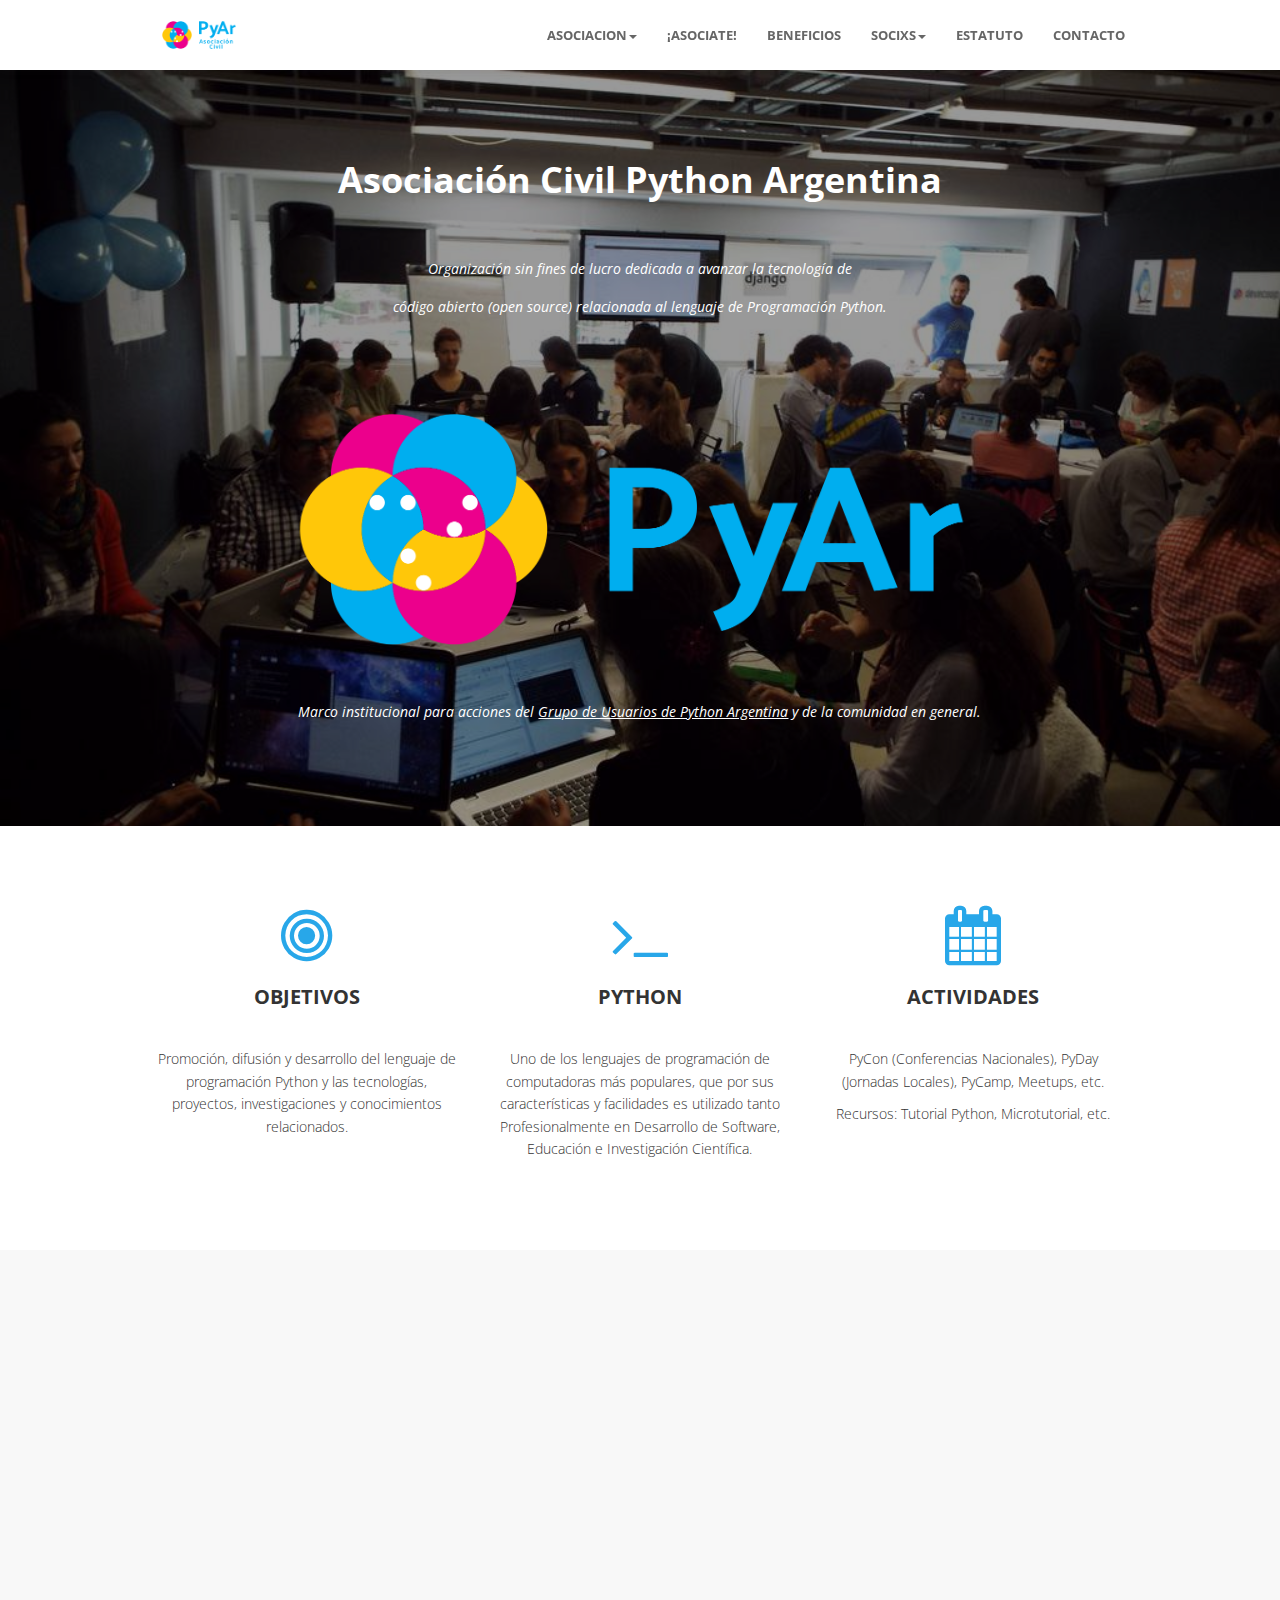
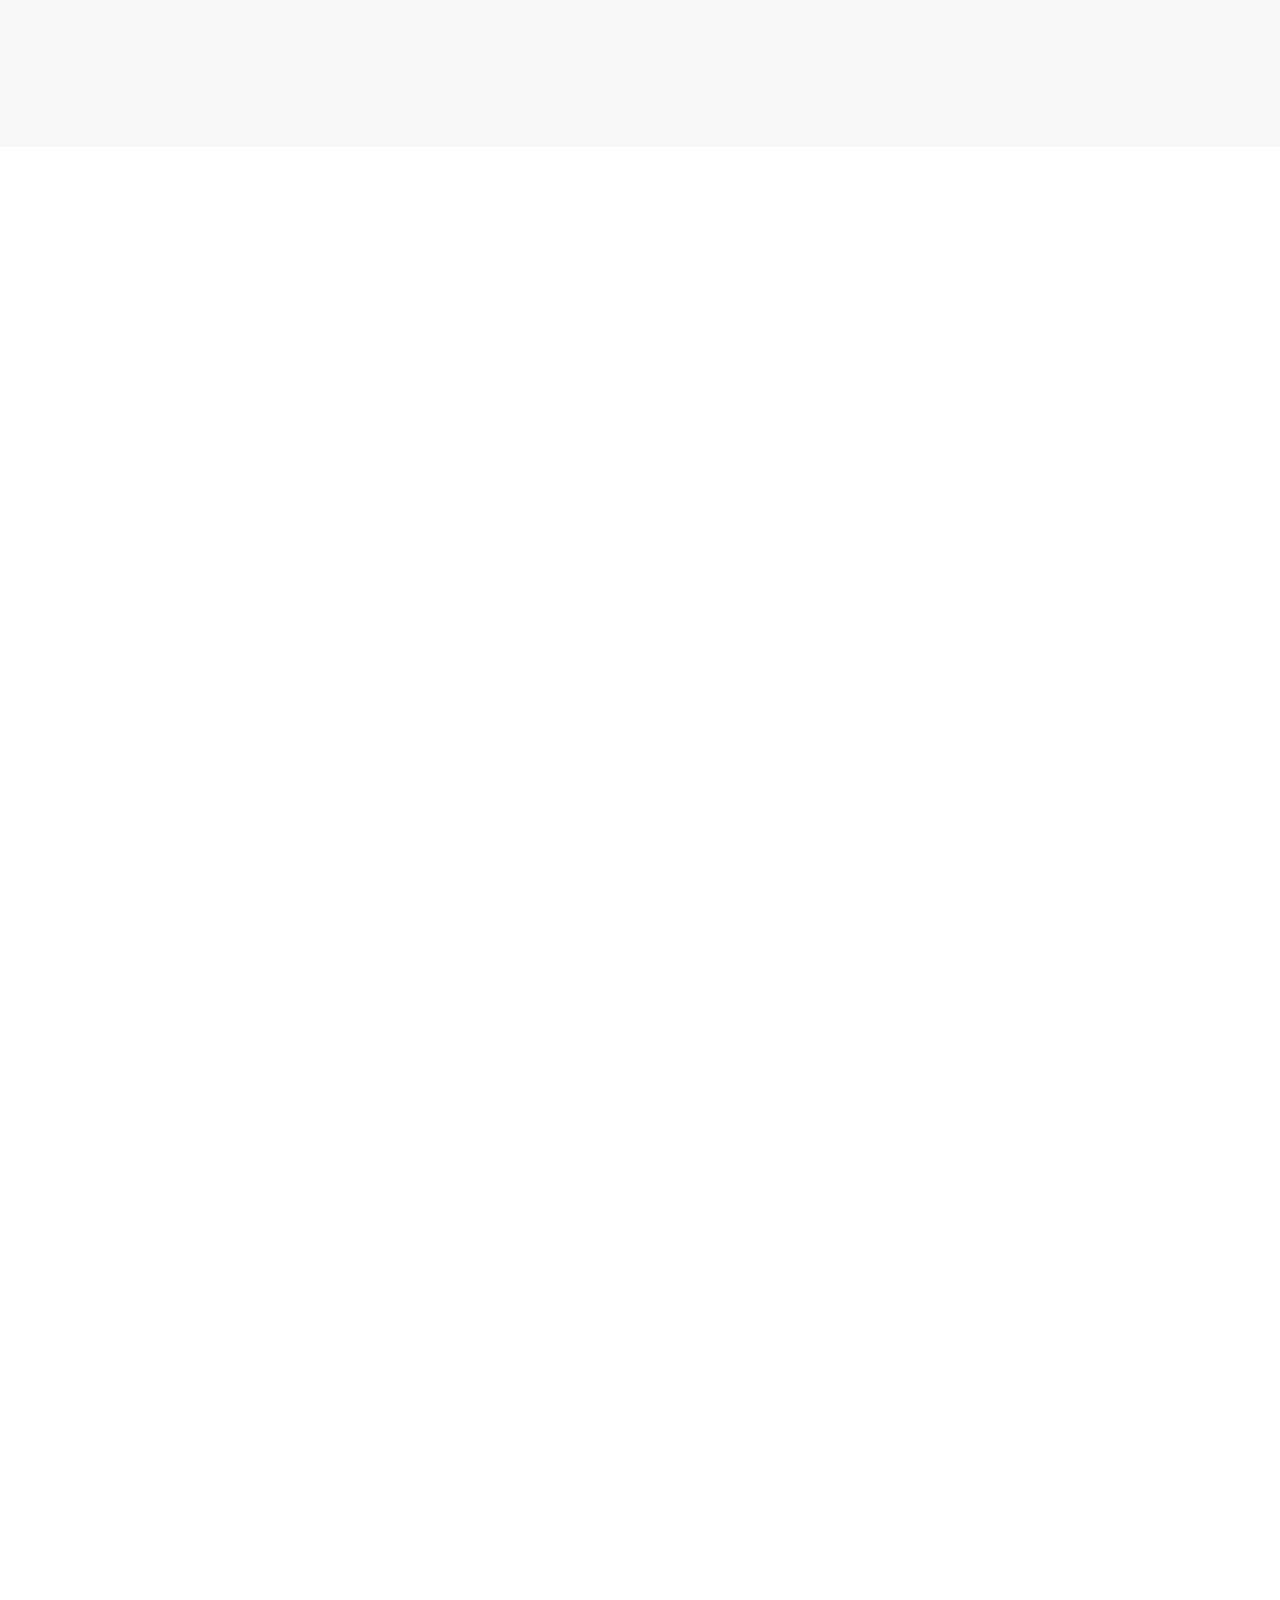
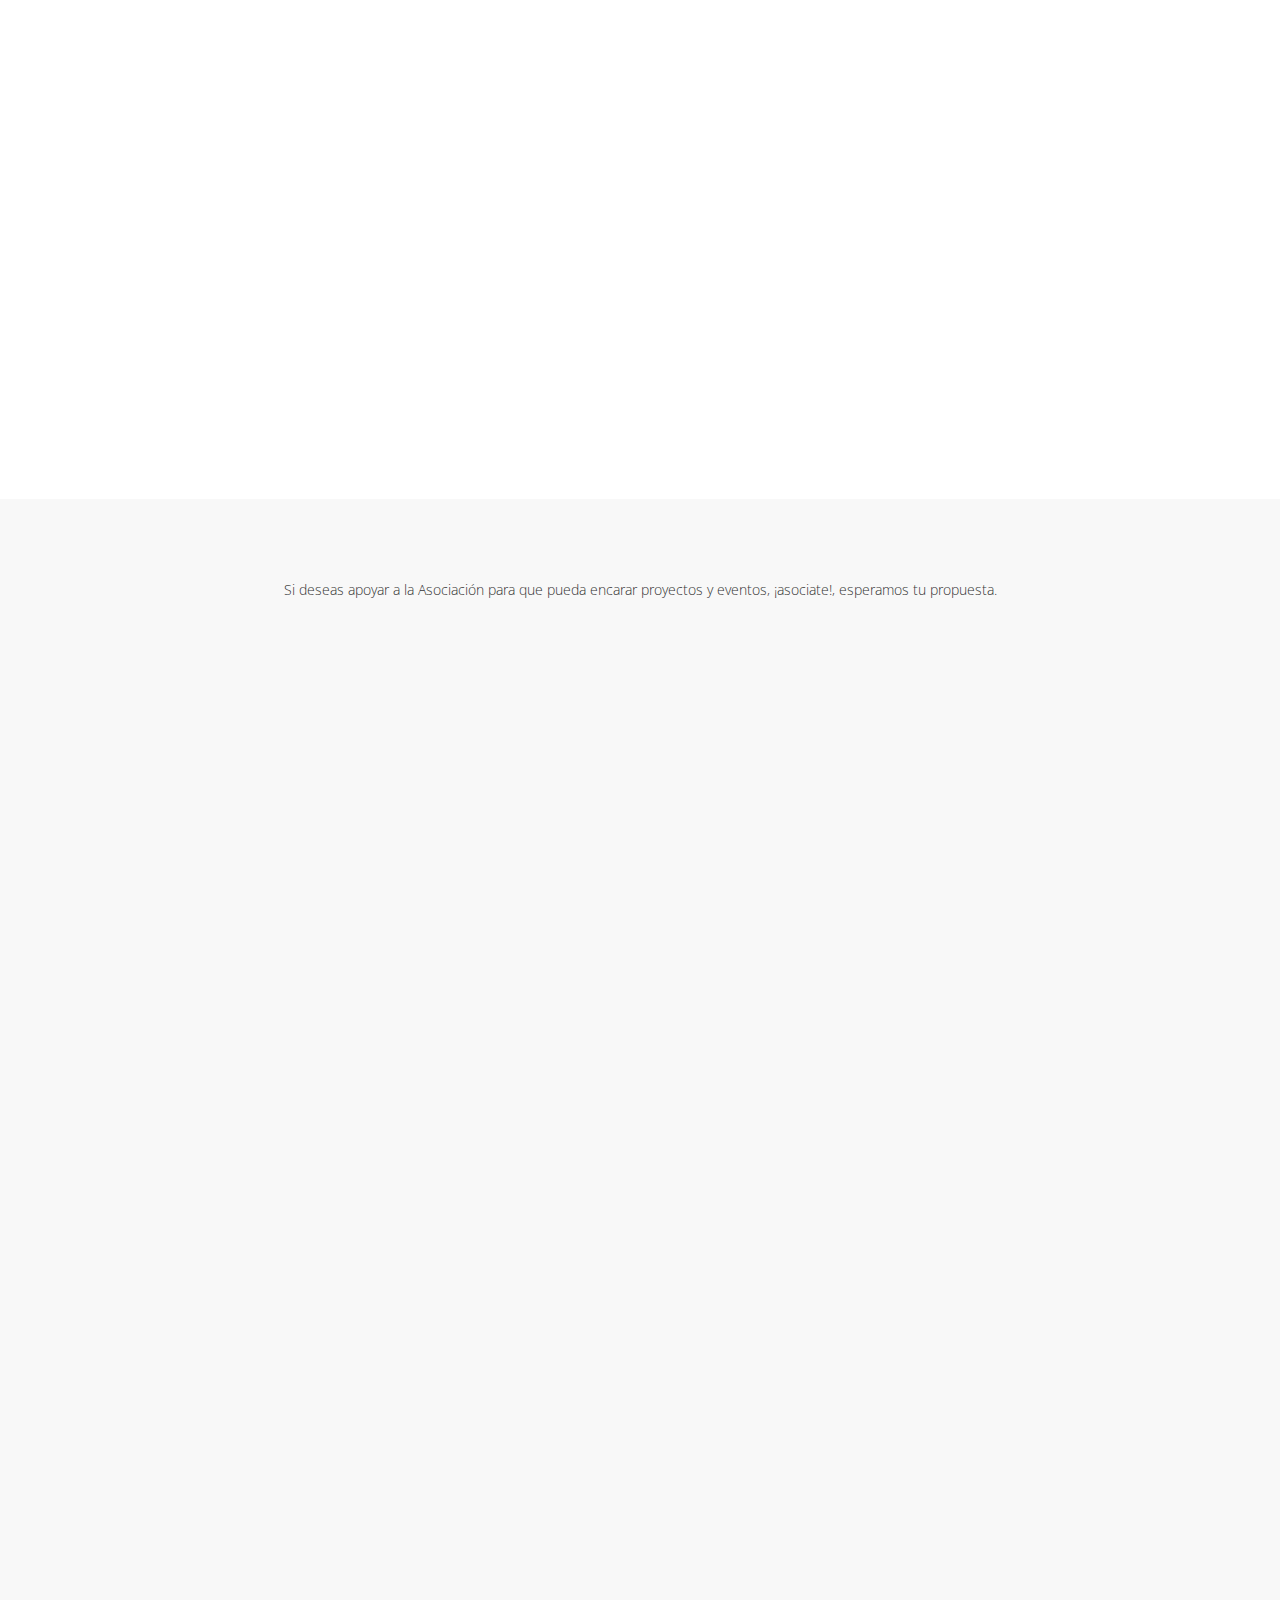
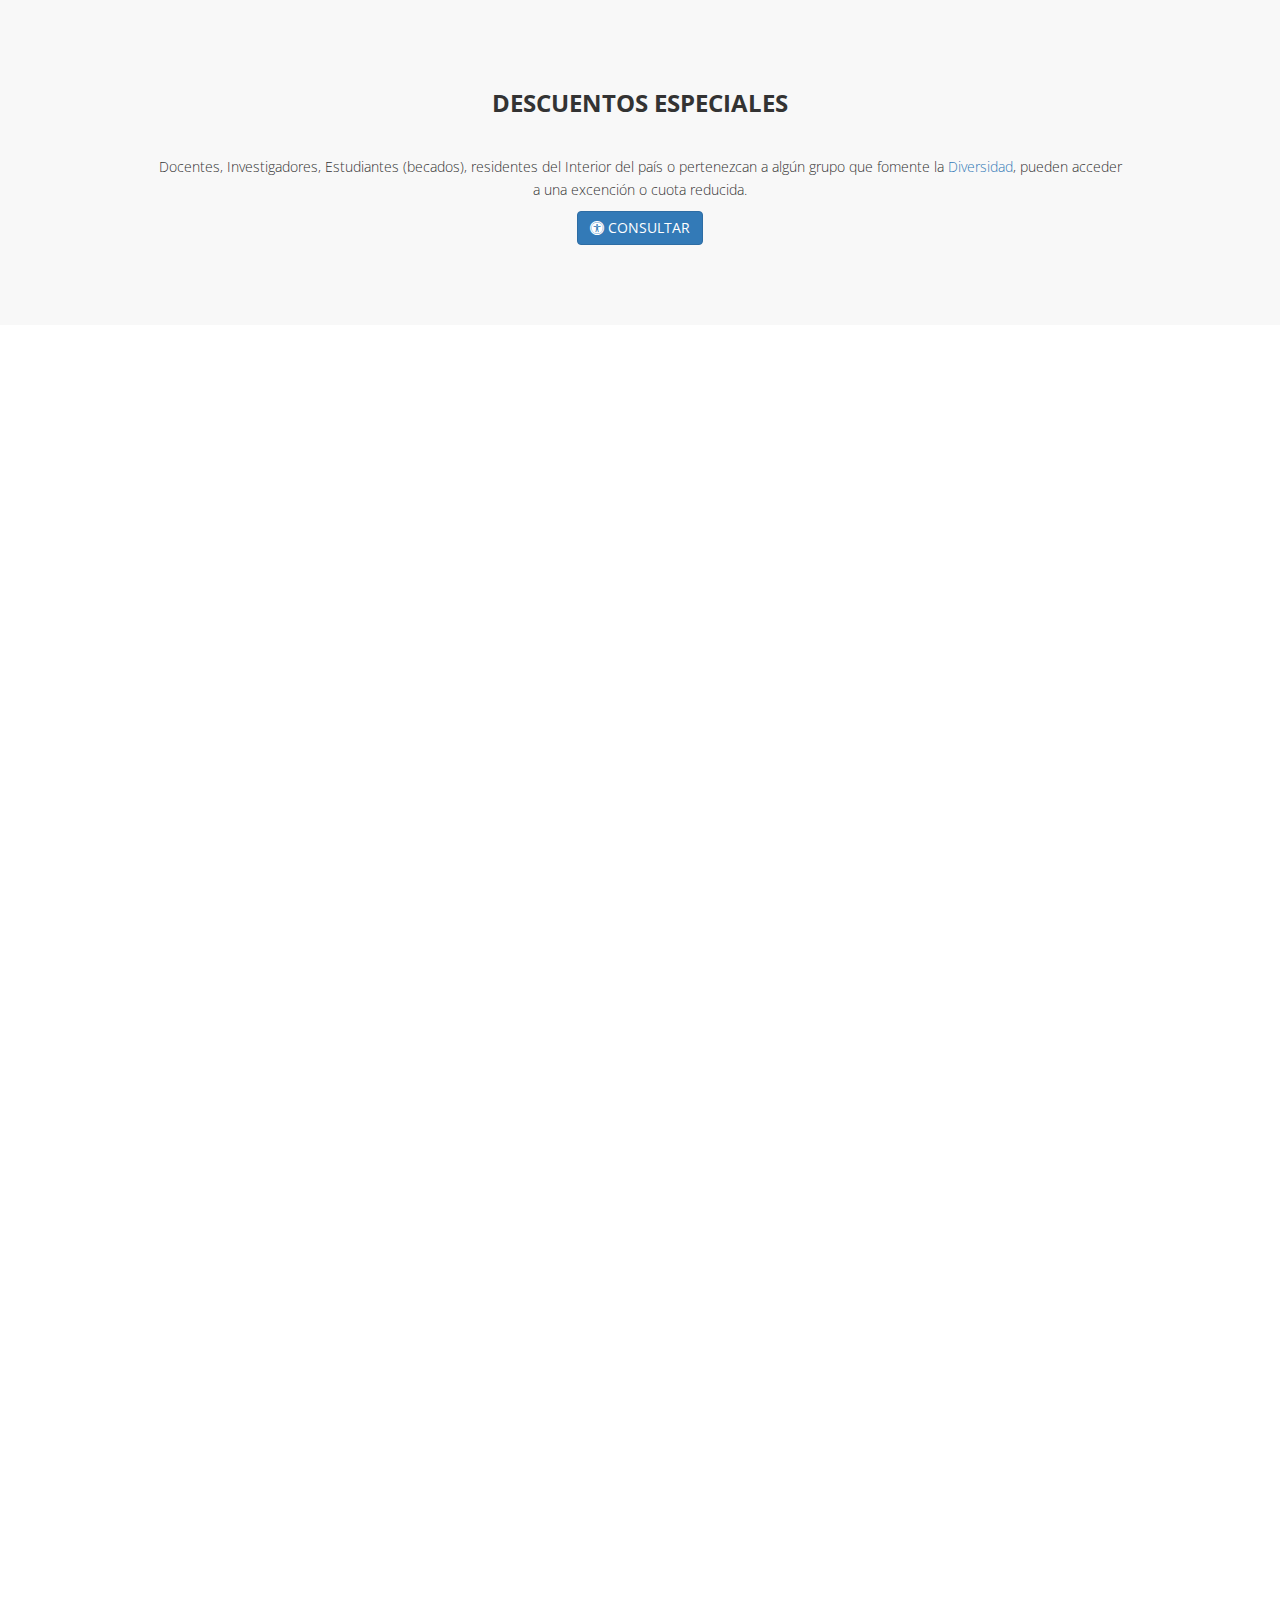
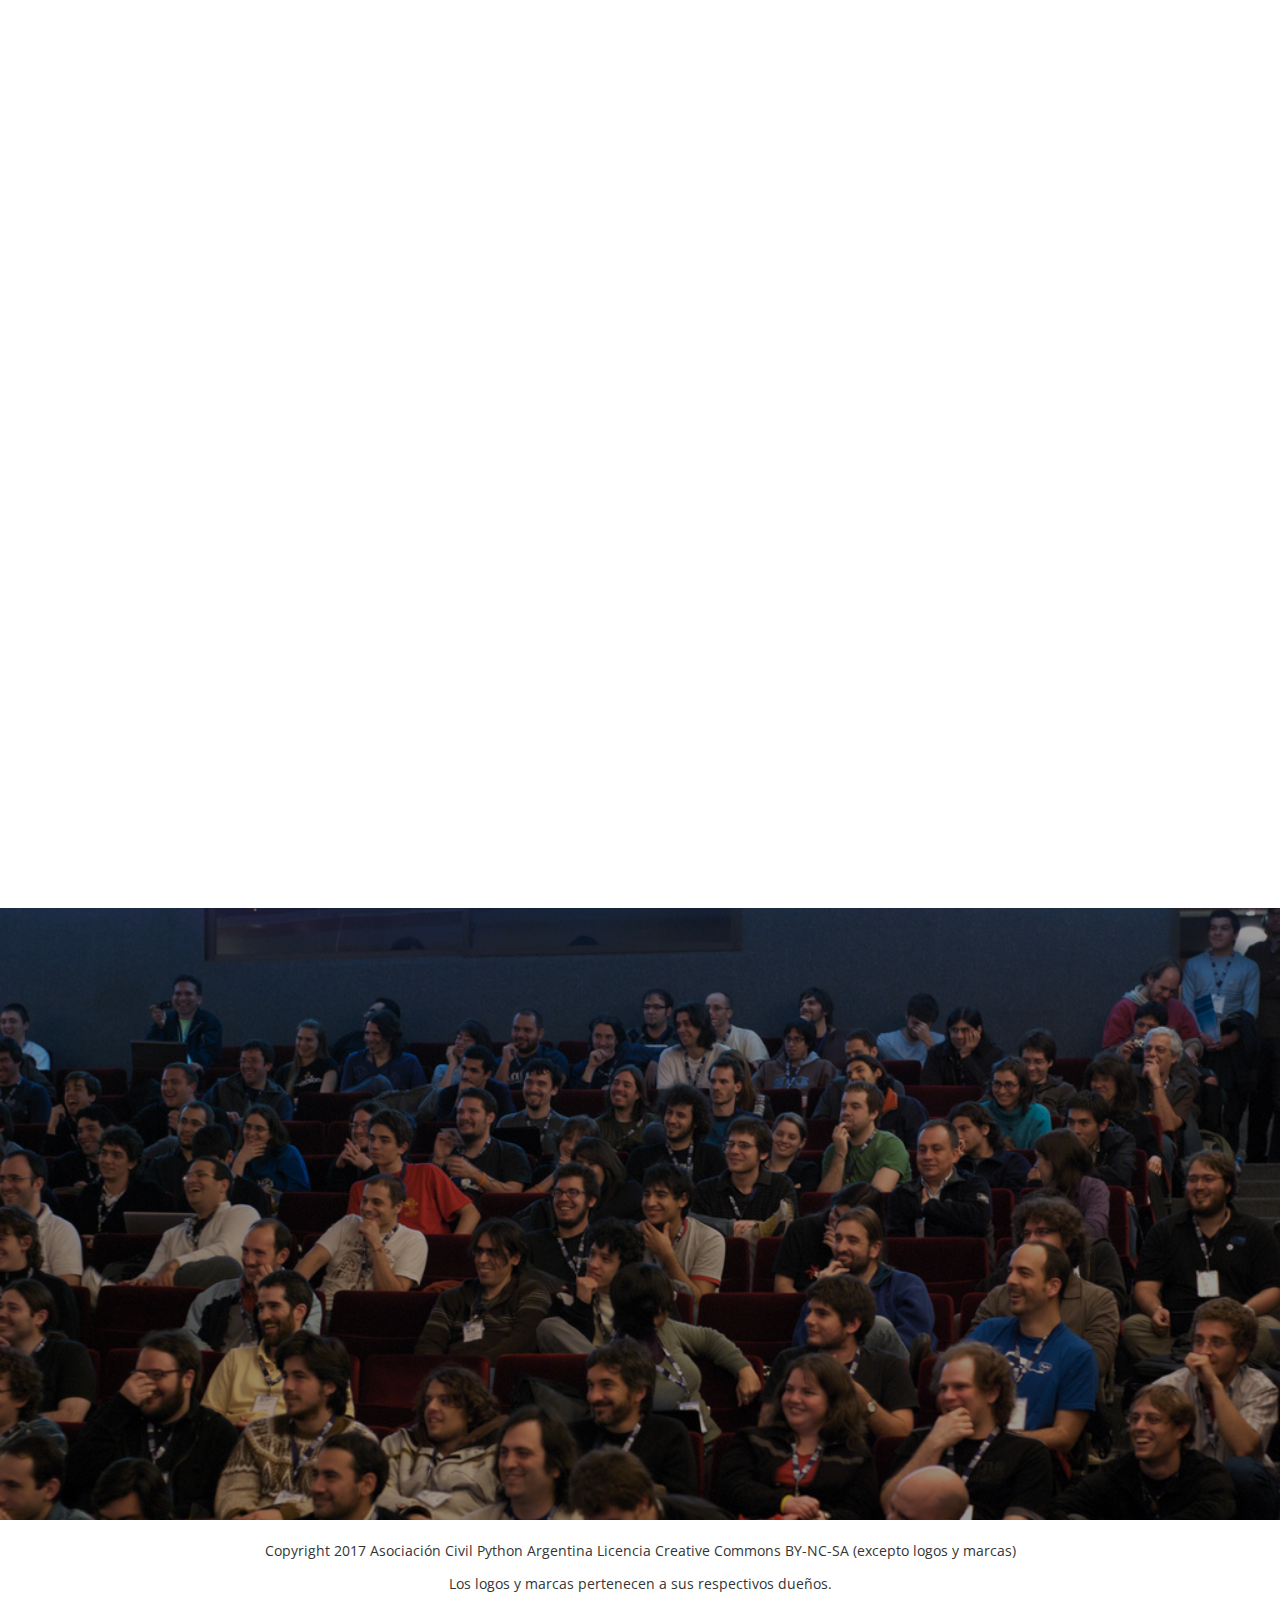
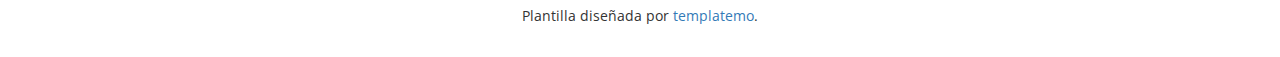
<file: docs/index.html>
<!DOCTYPE html>
<html lang="en">
	<head>
		<!--
		Boxer Template
		http://www.templatemo.com/tm-446-boxer
		-->
		<meta charset="utf-8">
		<title>Python Argentina - Asociación Civil</title>
		<meta http-equiv="X-UA-Compatible" content="IE=Edge">
		<meta name="viewport" content="width=device-width, initial-scale=1">
		<meta name="keywords" content="">
		<meta name="description" content="">

		<link rel="icon" type="image/x-icon" href="images/favicon.ico">

		<!-- animate css -->
		<link rel="stylesheet" href="css/animate.min.css">
		<!-- bootstrap css -->
		<link rel="stylesheet" href="css/bootstrap.min.css">
		<!-- font-awesome -->
		<link rel="stylesheet" href="https://cdnjs.cloudflare.com/ajax/libs/font-awesome/4.7.0/css/font-awesome.min.css">
		<!-- google font -->
		<link href='http://fonts.googleapis.com/css?family=Open+Sans:400,300,400italic,700,800' rel='stylesheet' type='text/css'>

		<!-- custom css -->
		<link rel="stylesheet" href="css/templatemo-style.css">

	</head>
	<body>
		<!-- start preloader -->
		<!-- <div class="preloader">
			<div class="sk-spinner sk-spinner-rotating-plane"></div>
		 </div> -->
		<!-- end preloader -->
		<!-- start navigation -->
		<nav class="navbar navbar-default navbar-fixed-top templatemo-nav" role="navigation">
			<div class="container">
				<div class="navbar-header">
					<button class="navbar-toggle" data-toggle="collapse" data-target=".navbar-collapse">
						<span class="icon icon-bar"></span>
						<span class="icon icon-bar"></span>
						<span class="icon icon-bar"></span>
					</button>
					<img src="images/acpyar.png" href="#" class="navbar-brand" alt="Asociación Civil Python Argentina"/>
				</div>
				<div class="collapse navbar-collapse">
					<ul class="nav navbar-nav navbar-right text-uppercase">
						<!-- <li><a href="#feature">Misión</a></li> -->
						<li class="dropdown">
							<a class="dropdown" data-toggle="dropdown" aria-haspopup="true" aria-expanded="false" id="asociacion" href="#">Asociacion<span class="caret"></span></a>
							<ul class="dropdown-menu" aria-labelledby="dropdown_socios">
								<li><a href="#feature">Misión</a></li>
								<li><a href="#feature1">Visión</a></li>
								<li><a href="#diversidad">Diversidad</a></li>
								<li><a href="#coc">Código de Conducta</a></li>
							</ul>
						</li>
						<li><a href="#asociate">¡Asociate!</a></li>
						<li><a href="#beneficios">Beneficios</a></li>
						<li class="dropdown">
							<a class="dropdown" data-toggle="dropdown" aria-haspopup="true" aria-expanded="false" id="dropdown_socios" href="#">Socixs<span class="caret"></span></a>
							<ul class="dropdown-menu" aria-labelledby="dropdown_socios">
								<li><a href="#socbenef">Benefactores</a></li>
								<li><a href="#comision_directiva">Comisión Directiva</a></li>
							</ul>
						</li>
						<li><a href="#estatuto">Estatuto</a></li>
						<li><a href="#contacto">Contacto</a></li>
					</ul>
				</div>
			</div>
		</nav>
		<!-- end navigation -->
		<!-- start home -->
		<section id="home">
			<div class="overlay">
				<div class="container">
					<div class="row">
						<div class="col-md-1"></div>
						<div class="col-md-10 wow fadeIn" data-wow-delay="0.3s">
							<h1 class="text-upper">Asociación Civil Python Argentina</h1>
							<p class="tm-white">Organización sin fines de lucro dedicada a avanzar la tecnología de </p>
							<p>código abierto (open source) relacionada al lenguaje de Programación Python.</p>
							<img src="images/pyar.png" class="img-responsive" alt="home img">
							<p class="tm-white">Marco institucional para acciones del <a href="http://www.python.org.ar/" target="_blank">Grupo de Usuarios de Python Argentina</a> y de la comunidad en general.</p>
						</div>
						<div class="col-md-1"></div>
					</div>
				</div>
			</div>
		</section>
		<!-- end home -->
		<!-- start divider -->
		<section id="divider">
			<div class="container">
				<div class="row">
					<div class="col-md-4 wow fadeInUp templatemo-box" data-wow-delay="0.3s">
						<i class="fa fa-bullseye"></i>
						<h3 class="text-uppercase">Objetivos</h3>
						<p>Promoción, difusión y desarrollo del lenguaje de programación Python y las tecnologías, proyectos, investigaciones y conocimientos relacionados.</p>
					</div>
					<div class="col-md-4 wow fadeInUp templatemo-box" data-wow-delay="0.3s">
						<i class="fa fa-terminal"></i>
						<h3 class="text-uppercase">Python</h3>
						<p>Uno de los lenguajes de programación de computadoras más populares, que por sus características y facilidades es utilizado tanto Profesionalmente en Desarrollo de Software, Educación e Investigación Científica.</p>
					</div>
					<div class="col-md-4 wow fadeInUp templatemo-box" data-wow-delay="0.3s">
						<i class="fa fa-calendar"></i>
						<h3 class="text-uppercase">Actividades</h3>
						<p>PyCon (Conferencias Nacionales), PyDay (Jornadas Locales), PyCamp, Meetups, etc.</p>
						<p>Recursos: Tutorial Python, Microtutorial, etc.</p>
					</div>
				</div>
			</div>
		</section>
		<!-- end divider -->

		<!-- start feature -->
		<section id="feature">
			<div class="container">
				<div class="row">
					<div class="col-md-6 wow fadeInLeft" data-wow-delay="0.6s">
						<h2 class="text-uppercase">Misión</h2>
						<p>La misión de la Asociación Civil Python Argentina es promover, proteger y desarrollar el lenguaje de programación Python, apoyando y facilitando el crecimiento de una comunidad diversa nacional de programadores.</p>
						<ul class="fa-ul">
							<li><i class="fa-li fa fa-money"></i>Financiamiento de actividades y proyectos comunitarios</li>
							<li><i class="fa-li fa fa-graduation-cap"></i>Generación de contenidos y Recursos Educativos Abiertos</li>
							<li><i class="fa-li fa fa-flask"></i>Divulgación sobre Computación Científica e Investigación</li>
						</ul>
					</div>
					<div class="col-md-6 wow fadeInRight" data-wow-delay="0.6s">
						<img src="images/pyconar16-grupal.jpeg" class="img-responsive" alt="feature img">
						<img src="images/pycon2013-grupal.jpg" class="img-responsive" alt="feature img">
					</div>
				</div>
			</div>
		</section>
		<!-- end feature -->

		<!-- start feature1 -->
		<section id="feature1">
			<div class="container" id="vision">
				<div class="row">
					<div class="col-md-6 wow fadeInUp" data-wow-delay="0.6s">
						<img src="images/2.jpg" class="img-responsive" alt="feature img">
					</div>
					<div class="col-md-6 wow fadeInUp" data-wow-delay="0.6s">
						<h2 class="text-uppercase">Visión</h2>
						<p>Crecimiento, Federalismo y Descentralización</p>
						<ul class="fa-ul">
							<li><i class="fa-li fa fa-users"></i>Más integración, inclusión, diversidad, ideas, proyectos.</li>
							<li><i class="fa-li fa fa-bank"></i>Framework institucional p/ iniciativas de la comunidad.</li>
							<li><i class="fa-li fa fa-gears"></i>Comisiones de trabajo ad-hoc (¡con fondos!).</li>
							<li><i class="fa-li fa fa-handshake-o"></i>Contacto formal con empresas y gobierno.</li>
							<li><i class="fa-li fa fa-child"></i>¡Animáte a participar!</li>
						</ul>
					</div>
				</div>
			</div>
		</section>
		<!-- end feature1 -->

		<section id="diversidad">
			<div class="container">
				<div class="row">
					<div class="col-md-12 wow bounceIn">
						<h2 class="text-uppercase">Diversidad</h2>
						<p>
							Nuestra meta es crear un entorno inclusivo y respetuoso que aliente la participación de personas de todas las razas, etnias, géneros, edades, habilidades, experiencia técnica, nacionalidades, religiones y orientación sexual. La Asociación Civil Python Argentina apoya y aprueba totalmente la declaración sobre diversidad de la PSF:
							<blockquote>
								"La Python Software Foundation y toda la comunidad de Python aceptan y alientan toda participación. Nuestra comunidad está basada en el respeto mutuo, la tolerancia, y el estímulo, y estamos trabajando para hacernos cumplir mutuamente con estos principios. Queremos que nuestra comunidad sea más diversa: quienquiera que seas, sea cual sea tu origen, te damos la bienvenida" - <a href="https://www.python.org/psf/diversity/">https://www.python.org/psf/diversity</a> 
							</blockquote>
						</p>
					</div>
				</div>
			</div>
		</section>

		<!-- start code of conduct -->
		<section id="coc">
			<div class="container">
				<div class="row">
					<div class="col-md-12 wow bounceIn">
						<h2 class="text-uppercase">Código de Conducta</h2>
						<p>
							Valoramos la participación de cada integrante de la comunidad Python y que todos sus miembros tengan una experiencia agradable y satisfactoria. En consecuencia, se espera que todos los socios muestren respeto y cortesía hacia otros asociados (y terceros en general), durante toda participación en actividades y eventos relacionados, así se trate instancias auspiciadas oficialmente por la Asociación Civil o no.
						</p>
						<p>
							Para no dejar lugar a dudas, lo que se espera es que todos los socios y personas relacionadas a la Asociación Civil Python Argentina cumplan el siguiente Código de Conducta. La Comisión Directiva fomentará el cumplimiento de este código durante toda actividad de la asociación.
						</p>
						<p>
							Las autoridades de la asociación estarán encantadas de ayudar para que todos los integrantes de la comunidad se sientan seguros y libres de acoso, por lo que si surgen problemas cubiertos por este código de conducta, por favor póngase en contacto con los miembros de la Comisión Directiva. Cualquier queja será confidencial, será tomada en serio, investigada y tratada adecuadamente.
						</p>
						<p>
							Si un socio se involucra en comportamiento que viola el código de conducta, la Comisión Directiva pueden tomar cualquier acción a su alcance que considere apropiada, incluyendo advertencia al infractor o la expulsión de la Asociación Civil.
						</p>
						<p>
							Todos los integrantes de la comunidad tienen derecho a ser tratados con cortesía, dignidad y respeto y estar libre de cualquier forma de discriminación, victimización, acoso o intimidación; como así también a disfrutar de un ambiente libre de comportamiento no deseado, lenguaje inapropiado e imágenes inadecuadas.
						</p>
						<p>
							Está terminantemente prohibido el acoso. Entendiendo por éste, la comunicación ofensiva relacionada con el género, la orientación sexual, la discapacidad, la apariencia física, el tamaño corporal, la raza, la religión, las imágenes sexuales en espacios públicos, intimidación deliberada, acecho, siguiendo, de acoso fotográfico o grabación, interrupción sostenida de conversaciones u otros eventos, inapropiado contacto físico y atención sexual no deseada.
						</p>
						<p>
							Sea amable con los demás: confiamos en que los asociados podrán tratar a los demás de una manera que refleja la opinión generalizada de que la diversidad y la amabilidad son los puntos fuertes de nuestra comunidad que se celebran y fomentan.
							Todo contenido debería ser el apropiado para una audiencia profesional incluyendo a personas de distintas áreas. Las temáticas y contenidos sexuales no son apropiadas para ninguna instancia.
							Se espera un comportamiento profesional, no insulte o desprecie a otros integrantes de la comunidad.
							Tenga cuidado con las palabras que elija. Recuerde que los chistes de exclusión sexistas, racistas, y otros pueden ser ofensivos para quienes le rodean.
						</p>
						<p>
							Desde la asociación reconocemos y valoramos las distintas variantes de lenguaje inclusivo, y las mismas son bienvenidas en la comunidad. 
							No imponemos oficialmente ninguna de ellas en nuestros espacios, pero no toleramos que se cuestione o intente impedir su uso.
							Si te molesta que otra persona esté utilizando lenguaje inclusivo, PyAr no es el lugar para intentar impedírselo, debatirlo, cuestionar su validez o correctitud, expresar tu oposición o molestia frente ello.
							Este tipo de respuestas negativas frente a su uso, son consideradas violaciones al código de conducta.
						</p>
						<h3>INFORMACIÓN DE CONTACTO</h3>
						<p>
                        Si eres objeto de acoso, notas que alguien más está siendo acosado, o tienes cualquier otro reclamo o inquietud, por favor contactate con <a href="mailto:conducta@ac.python.org.ar">la Comisión de Disciplina de la Asociación Civil</a>.
						</p>
						<h3>LICENCIA</h3>
						<p>
							Adaptado originalmente del Código de Conducta de la conferencia PyCon US 2012, http://us.pycon.org/2012/codeofconduct/  disponible bajo una licencia Creative Commons Attribution 3.0 Unported.
						</p>
						<h3>PROTOCOLO DE ACTUACIÓN</h3>
						<p>
                        Ante cualquier situación en un evento o medio de comunicación relacionado con Python Argentina, entrará en funcionamiento el <a href="Protocolo de actuación ante situaciones de discriminación, acoso y hostigamiento.pdf">Protocolo de actuación ante situaciones de discriminación, acoso y hostigamiento</a>, que describe operativamente y legalmente los pasos a seguir para manejar dicha situación.
						</p>
					</div>
				</div>
			</div>
		</section>
		<!-- end code of conduct -->

		<!-- start pricing -->
		<section id="asociate">
			<div class="container">
				<p>Si deseas apoyar a la Asociación para que pueda encarar proyectos y eventos, ¡asociate!, esperamos tu propuesta.</p>
				<div class="row">
					<div class="col-md-12 wow bounceIn">
						<h2 class="text-uppercase">Categorías de Asociados</h2>
					</div>
					<div class="col-md-4 wow fadeIn" data-wow-delay="0.6s">
						<div class="pricing text-uppercase">
							<div class="pricing-title">
								<h4>Socio Activo</h4>
								<p>$1,600</p>
								<small class="text-lowercase">mensual</small>
							</div>
							<ul>
								<li>Participación Completa (Voz y Voto)</li>
								<li>Aporte económico</li>
								<li>Elegible para cargos directivos</li>
							</ul>
							<a href="https://admin.ac.python.org.ar/solicitud-alta/persona/" target="_blank" class="btn btn-primary text-uppercase">Asociate</a>
						</div>
					</div>
					<div class="col-md-4 wow fadeIn" data-wow-delay="0.6s">
						<div class="pricing text-uppercase">
							<div class="pricing-title">
								<h4>Socio Adherente</h4>
								<p>$800</p>
								<small class="text-lowercase">mensual</small>
							</div>
							<ul>
								<li>Participación parcial (Voz)</li>
								<li>Aporte económico diferenciado</li>
								<li>Entusiastas y Profesionales</li>
							</ul>
							<a href="https://admin.ac.python.org.ar/solicitud-alta/persona/" target="_blank" class="btn btn-primary text-uppercase">Asociate</a>
						</div>
					</div>
					<div class="col-md-4 wow fadeIn" data-wow-delay="0.6s">
						<div class="pricing text-uppercase">
							<div class="pricing-title">
								<h4>Socio Benefactor</h4>
								<p>desde $90,000</p>
								<small class="text-lowercase">anual</small>
							</div>
							<ul>
								<li>Participación (Voz)</li>
								<li>Aporte económico significativo</li>
								<li>PyMES, Cooperativas y Gobierno</li>
							</ul>
							<br>
							<a href="https://admin.ac.python.org.ar/solicitud-alta/organizacion" target="_blank" class="btn btn-primary text-uppercase">Asociate</a>
						</div>
					</div>
					<div class="col-md-4 wow fadeIn" data-wow-delay="0.6s">
						<div class="pricing text-uppercase">
							<div class="pricing-title">
								<h4>Socio Colaborador</h4>
								<p>$0</p>
								<small class="text-lowercase">mensual</small>
							</div>
							<ul>
								<li></li>
								<li>Participación (Voz)</li>
								<li>Proyectos Software Libre / Voluntarios Eventos PyAr</li>
							</ul>
							<a href="https://admin.ac.python.org.ar/solicitud-alta/persona/" target="_blank" class="btn btn-primary text-uppercase">Asociate</a>
						</div>
					</div>
					<div class="col-md-4 wow fadeIn" data-wow-delay="0.6s">
						<div class="pricing text-uppercase">
							<div class="pricing-title">
								<h4>Socio Cadete</h4>
								<p>$0</p>
								<small class="text-lowercase">mensual</small>
							</div>
							<ul>
								<li></li>
								<li>Participación (Voz)</li>
								<li>Becados
								<li>Menores de 18 años</li>
							</ul>
							<br>
							<a href="https://admin.ac.python.org.ar/solicitud-alta/persona/" target="_blank" class="btn btn-primary text-uppercase">Asociate</a>
						</div>
					</div>
					<div class="col-md-4 wow fadeIn" data-wow-delay="0.6s">
						<div class="pricing text-uppercase">
							<div class="pricing-title">
								<h4>Socio Estudiante</h4>
								<p>$0</p>
								<small class="text-lowercase">mensual</small>
							</div>
							<ul>
								<li>Participación (Voz)</li>
								<li>Debe presentar certificado Alumne Regular</li>
							</ul>
							<br>
							<a href="https://admin.ac.python.org.ar/solicitud-alta/persona/" target="_blank" class="btn btn-primary text-uppercase">Asociate</a>
						</div>
					</div>
				</div>
				<h3 class="text-uppercase">Descuentos Especiales</h3>
				<p>Docentes, Investigadores, Estudiantes (becados), residentes del Interior del país o pertenezcan a algún grupo que fomente la <a>Diversidad</a>, pueden acceder a una excención o cuota reducida.</p>
				<a href="#contacto" class="btn btn-primary text-uppercase"><i class="fa fa fa-universal-access"></i> Consultar</a>
			</div>
		</section>
		<!-- end pricing -->

		<!-- start download -->
		<section id="beneficios">
			<div class="container">
				<div class="row">
					<div class="col-md-6 wow fadeInLeft" data-wow-delay="0.6s">
						<h2 class="text-uppercase">Beneficios</h2>
						<p>Los socios, ademas de participar y contribuir a sostener la Asociación sustentablemente, podrán gozar de los beneficios acordes a cada categoria, que otorga la entidad:</p>
						<ul class="fa-ul">
							<li><i class="fa-li fa fa-calendar"></i>Descuentos en Eventos (Conferencias, Jornadas, etc.).</li>
							<li><i class="fa-li fa fa-gift"></i>Artículos y Materiales Promocionales de auspiciantes.</li>
							<li><i class="fa-li fa fa-arrow-circle-o-right"></i>Acceso a actividades exclusivas propias de la entidad.</li>
							<li><i class="fa-li fa fa-book"></i>Recursos, Libros, Manuales y Apuntes de publicación propia.</li>
							<li><i class="fa-li fa fa-server"></i>Uso de la infraestructura e instalaciones habilitadas</li>
						</ul>
					</div>
					<div class="col-md-6 wow fadeInRight" data-wow-delay="0.6s">
						<img src="images/curso.jpg" class="img-responsive" alt="feature img">
					</div>
				</div>
			</div>
		</section>
		<!-- end download -->

		<section id="socbenef">
			<div class="container">
				<div class="col-md-12 wow bounceIn text-center">
					<h2>Socias Benefactoras</h2>
				</div>
				<div class="col-md-12 wow bounceIn text-center">
					<h3>
						<a href="https://admin.ac.python.org.ar/solicitud-alta/organizacion" target="_blank" class="btn btn-primary text-uppercase">No tenemos actualmente Empresas Socias Benefactoras -- ¡Asociá la tuya!</a>
                    </h3>
				</div>
                <!--
                    <div class="platinum" align="center">
					    <a href="https://www.onapsis.com/"><img src="images/socixs/onapsis.png" class="img-responsive" alt="Onapsis"></a>
                    </div>
                    <div class="platinum" align="center">
					    <a href="https://www.gruposancristobal.com.ar/"><img src="images/socixs/sancristobal.png" class="img-responsive" alt="Grupo San Cristobal"></a>
                    </div>
                -->
		</section>

		<!-- start divider -->
		<section id="comision_directiva">
			<div class="container">
				<div class="row">
					<div class="col-md-12 wow bounceIn">
						<h2 class="text-uppercase">Comisión Directiva</h2>
					</div>
				</div>
				<div class="cargos">
                    <div class="cargo wow fadeInUp" data-wow-delay="0.3s">
                      <img src="images/cd/fbatista.jpeg" alt="" class="img-circle img-responsive"/>
                      <h3 class="text-uppercase">Facundo Batista </h3>
                      <p>Presidente</p>
                    </div>
                    <div class="cargo wow fadeInUp" data-wow-delay="0.3s">
                      <img src="images/cd/smartin.jpeg" alt="" class="img-circle img-responsive"/>
                      <h3 class="text-uppercase">Eliana Sofia Martin </h3>
                      <p>Secretaria </p>
                    </div>
                    <div class="cargo wow fadeInUp" data-wow-delay="0.3s">
                      <img src="images/cd/lcolombo.jpeg" alt="" class="img-circle img-responsive"/>
                      <h3 class="text-uppercase">Leandro Colombo Viña </h3>
                      <p>Tesorero </p>
                    </div>
                    <div class="cargo wow fadeInUp" data-wow-delay="0.3s">
                      <img src="images/cd/mreingart.jpeg" alt="" class="img-circle img-responsive"/>
                      <h3 class="text-uppercase">Mariano Reingart </h3>
                      <p>Vicepresidente</p>
                    </div>
                    <div class="cargo wow fadeInUp" data-wow-delay="0.3s">
                      <img src="images/cd/lsilva.jpeg" alt="" class="img-circle img-responsive"/>
                      <h3 class="text-uppercase">Laureano Silva </h3>
                      <p>Prosecretario </p>
                    </div>
                    <div class="cargo wow fadeInUp" data-wow-delay="0.3s">
                      <img src="images/cd/mvarela.jpeg" alt="" class="img-circle img-responsive"/>
                      <h3 class="text-uppercase">Matías Varela </h3>
                      <p>Protesorero</p>
                    </div>
                    <div class="cargo wow fadeInUp" data-wow-delay="0.3s">
                      <img src="images/cd/mbarriento.jpeg" alt="" class="img-circle img-responsive"/>
                      <h3 class="text-uppercase">Matías Barriento </h3>
                      <p>Vocal Titular</p>
                    </div>
                    <div class="cargo wow fadeInUp" data-wow-delay="0.3s">
                      <img src="images/cd/mvignau.jpeg" alt="" class="img-circle img-responsive"/>
                      <h3 class="text-uppercase">María Andrea Vignau </h3>
                      <p>Vocal Titular</p>
                    </div>
                    <div class="cargo wow fadeInUp" data-wow-delay="0.3s">
                      <img src="images/cd/bgeninatti.jpeg" alt="" class="img-circle img-responsive"/>
                      <h3 class="text-uppercase">Bruno Geninatti </h3>
                      <p>Vocal Suplente</p>
                    </div>
                    <div class="cargo wow fadeInUp" data-wow-delay="0.3s">
                      <img src="images/cd/dmascialino.jpeg" alt="" class="img-circle img-responsive"/>
                      <h3 class="text-uppercase">Diego Mascialino </h3>
                      <p>Revisor de Cuentas Titular</p>
                    </div>
                    <div class="cargo wow fadeInUp" data-wow-delay="0.3s">
                      <img src="images/cd/zmarino.jpeg" alt="" class="img-circle img-responsive"/>
                      <h3 class="text-uppercase">Zoe Marino</h3>
                      <p>Revisora de Cuentas Suplente</p>
                    </div>
				</div>
			</div>
		</section>
		<!-- end divider -->

		<!-- start download -->
		<section id="estatuto">
			<div class="container">
				<div class="row">
					<div class="col-md-6 wow fadeInRight" data-wow-delay="0.6s">
						<img src="images/estatuto.jpg" class="img-responsive" alt="feature img">
					</div>
					<div class="col-md-6 wow fadeInLeft" data-wow-delay="0.6s">
						<h2 class="text-uppercase">Estatuto</h2>
						<p>La Asociación Civil Python Argentina es una entidad sin fines de lucro registrada ante la Inspección General de Justicia y AFIP.</p>
						<p>Registro IGJ Nro 579/17. CUIT 30-71563912-9</p>
						<a class="btn btn-primary text-uppercase" target="_blank" href="https://drive.google.com/open?id=0ByBMM-qX_hs1cHhUNWNpSmdvcnc"><i class="fa fa-download"></i>Acta fundacional y Estatuto</a>
					</div>
				</div>
			</div>
		</section>
		<!-- end download -->

		<!-- start contact -->
		<section id="contacto">
			<div class="overlay">
				<div class="container">
					<div class="row">
						<div class="col-md-6 wow fadeInUp" data-wow-delay="0.6s">
							<h2 class="text-uppercase">Contáctenos!</h2>
							<p>Para consultas generales, dirigirse a:</p>
							<address>
								<p><i class="fa fa-map-marker"></i>Chile 1155, p.1, u.f.2, CABA.</p>
								<!--
								<p><i class="fa fa-phone"></i>0-800 ???</p>
								<p><i class="fa fa-twitter"></i>@PythonArgentina ?</p>
								-->
								<p><i class="fa fa-envelope-o"></i>presidencia@ac.python.org.ar</p>
								<p><i class="fa fa-exclamation"></i>conducta@ac.python.org.ar</p>
							</address>
						</div>
						<div class="col-md-6 wow fadeInUp" data-wow-delay="0.6s">
							<div class="contact-form">
								<form action="https://formspree.io/presidencia@ac.python.org.ar" method="post">
									<div class="col-md-6">
										<input type="text" name="Nombre" class="form-control" placeholder="Nombre">
									</div>
									<div class="col-md-6">
										<input type="text" name="Apellido" class="form-control" placeholder="Apellido">
									</div>
									<div class="col-md-12">
										<input type="text" name="Contacto" class="form-control" placeholder="Email / Teléfono">
									</div>
									<div class="col-md-12">
										<input type="text" name="_subject" class="form-control" placeholder="Asunto">
									</div>
									<div class="col-md-12">
										<textarea name="Mensaje" class="form-control" placeholder="Mensaje" rows="4"></textarea>
									</div>
									<div class="col-md-8">
										<input type="submit" class="form-control text-uppercase" value="Enviar">
									</div>
								</form>
							</div>
						</div>
					</div>
				</div>
			</div>
		</section>
		<!-- end contact -->

		<!-- start footer -->
		<footer>
			<div class="container">
				<div class="row">
					<p>Copyright 2017 Asociación Civil Python Argentina Licencia Creative Commons BY-NC-SA (excepto logos y marcas)</p>
					<p>Los logos y marcas pertenecen a sus respectivos dueños.</p>
					<p>Plantilla diseñada por <a href=http://www.templatemo.com/live/templatemo_446_boxer">templatemo</a>.</p>
				</div>
			</div>
		</footer>
		<!-- end footer -->

		<script src="js/jquery.js"></script>
		<script src="js/bootstrap.min.js"></script>
		<script src="js/wow.min.js"></script>
		<script src="js/jquery.singlePageNav.min.js"></script>
		<script src="js/custom.js"></script>
	</body>
</html>
</file>
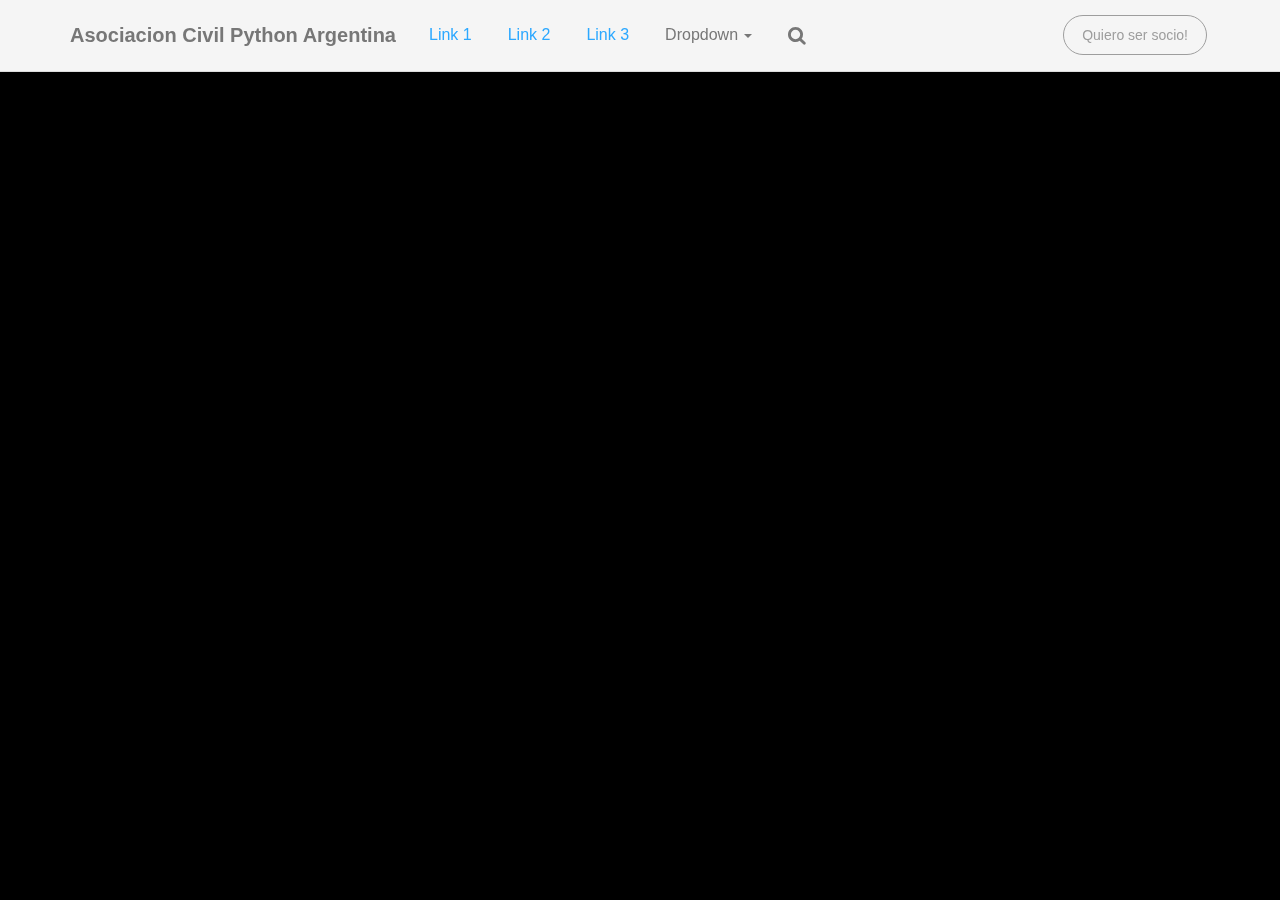
<file: landing-page/index.html>
<!doctype html>
<html lang="en">
<head>
	<meta charset="utf-8" />
	<link rel="apple-touch-icon" sizes="76x76" href="assets/img/apple-icon.png">
	<link rel="icon" type="image/png" href="assets/img/favicon.png">
		
	<meta http-equiv="X-UA-Compatible" content="IE=edge,chrome=1" />
	<title>Asociacion Civil Python Argentina</title>

	<meta content='width=device-width, initial-scale=1.0, maximum-scale=1.0, user-scalable=0' name='viewport' />
	<meta name="viewport" content="width=device-width" />
	
	<link href="bootstrap3/css/bootstrap.css" rel="stylesheet" />
	<link href="assets/css/gsdk.css" rel="stylesheet" />   
	<link href="assets/css/demo.css" rel="stylesheet" /> 

	<link rel="stylesheet" type="text/css" href="css/demo.css" />
	<link rel="stylesheet" type="text/css" href="css/style4.css" />
	<script type="text/javascript" src="js/modernizr.custom.86080.js"></script>
	
	<!--     Font Awesome     -->
	<link href="bootstrap3/css/font-awesome.css" rel="stylesheet">
	<link href='http://fonts.googleapis.com/css?family=Grand+Hotel' rel='stylesheet' type='text/css'>
  
</head>

<body>
        <ul class="cb-slideshow">
            <li><span>Image 01</span><div><h3></h3></div></li>
            <li><span>Image 02</span><div><h3></h3></div></li>
            <li><span>Image 03</span><div><h3></h3></div></li>
            <li><span>Image 04</span><div><h3></h3></div></li>
            <li><span>Image 05</span><div><h3></h3></div></li>
            <li><span>Image 06</span><div><h3></h3></div></li>
        </ul>

 <div id="navbar-full">
	<div id="navbar">
	<div class="navigation-example">
		 <nav class="navbar navbar-default" role="navigation-demo">
		  <div class="container">
			<!-- Brand and toggle get grouped for better mobile display -->
			<div class="navbar-header">
			  <a class="navbar-brand" href="#gsdk">Asociacion Civil Python Argentina</a>
			</div>
		
		<!-- Collect the nav links, forms, and other content for toggling -->
			<div class="collapse navbar-collapse" id="navigation-example-2">
			  <ul class="nav navbar-nav">
				<li class="active"><a href="#gsdk">Link 1</a></li>
				<li class="active"><a href="#gsdk">Link 2</a></li>
				<li class="active"><a href="#gsdk">Link 3</a></li>
				<li class="dropdown">
					  <a href="#gsdk" class="dropdown-toggle" data-toggle="dropdown">Dropdown <b class="caret"></b></a>
					  <ul class="dropdown-menu">
						<li><a href="#gsdk">Action</a></li>
						<li><a href="#gsdk">Another action</a></li>
						<li><a href="#gsdk">Something</a></li>
						<li><a href="#gsdk">Another action</a></li>
						<li><a href="#gsdk">Something</a></li>
						<li class="divider"></li>
						<li><a href="#gsdk">Separated link</a></li>
					  </ul>
				</li>
				<li>
					<a href="javascript:void(0);" data-toggle="search" class="hidden-xs"><i class="fa fa-search"></i></a>
				</li>
			  </ul>
			   <form class="navbar-form navbar-left navbar-search-form" role="search">                  
				 <div class="form-group">
					  <input type="text" value="" class="form-control" placeholder="Search...">
				 </div> 
			  </form>
			  <ul class="nav navbar-nav navbar-right">
					<!--
					<li><a href="#gsdk">Register</a></li>
					-->
					
					<li><button href="#gsdk" class="btn btn-round btn-default">Quiero ser socio!</button></li>
			   </ul>
			  
			</div><!-- /.navbar-collapse -->

		  </div><!-- /.container-fluid -->
		</nav>        
			<div class="img-src" style="background-image: url('assets/img/bg.jpg')"></div>
		</div>
	</div><!--  end navbar -->

	<div class="main">
		<div class="container">
			<!--
				<br>
				<button type="button" class="btn btn-info">This is a button</button>
			-->
		</div>    
	</div>
	

</body>

	<script src="jquery/jquery-1.10.2.js" type="text/javascript"></script>
	<script src="assets/js/jquery-ui-1.10.4.custom.min.js" type="text/javascript"></script>

	<script src="bootstrap3/js/bootstrap.js" type="text/javascript"></script>
	<script src="assets/js/gsdk-checkbox.js"></script>
	<script src="assets/js/gsdk-radio.js"></script>
	<script src="assets/js/gsdk-bootstrapswitch.js"></script>
	<script src="assets/js/get-shit-done.js"></script>
	
	<script src="assets/js/custom.js"></script>
</html>
</file>
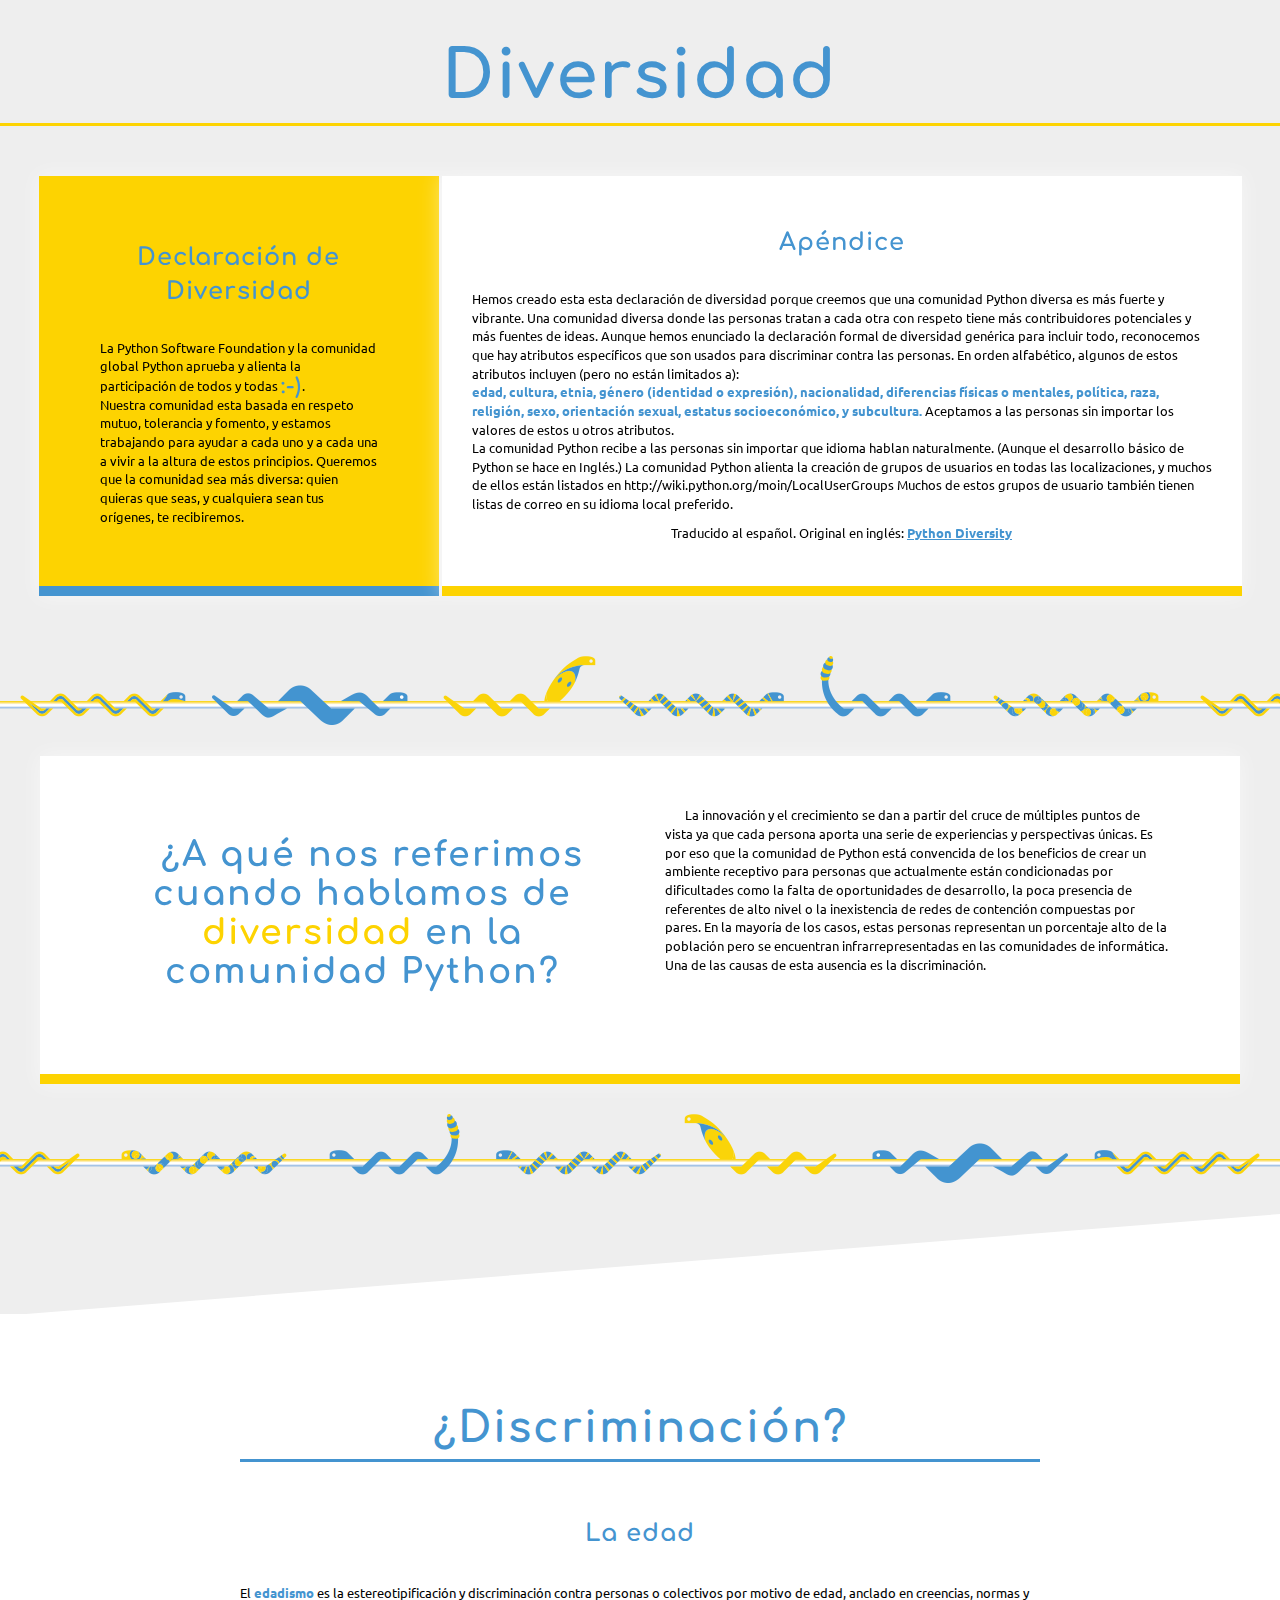
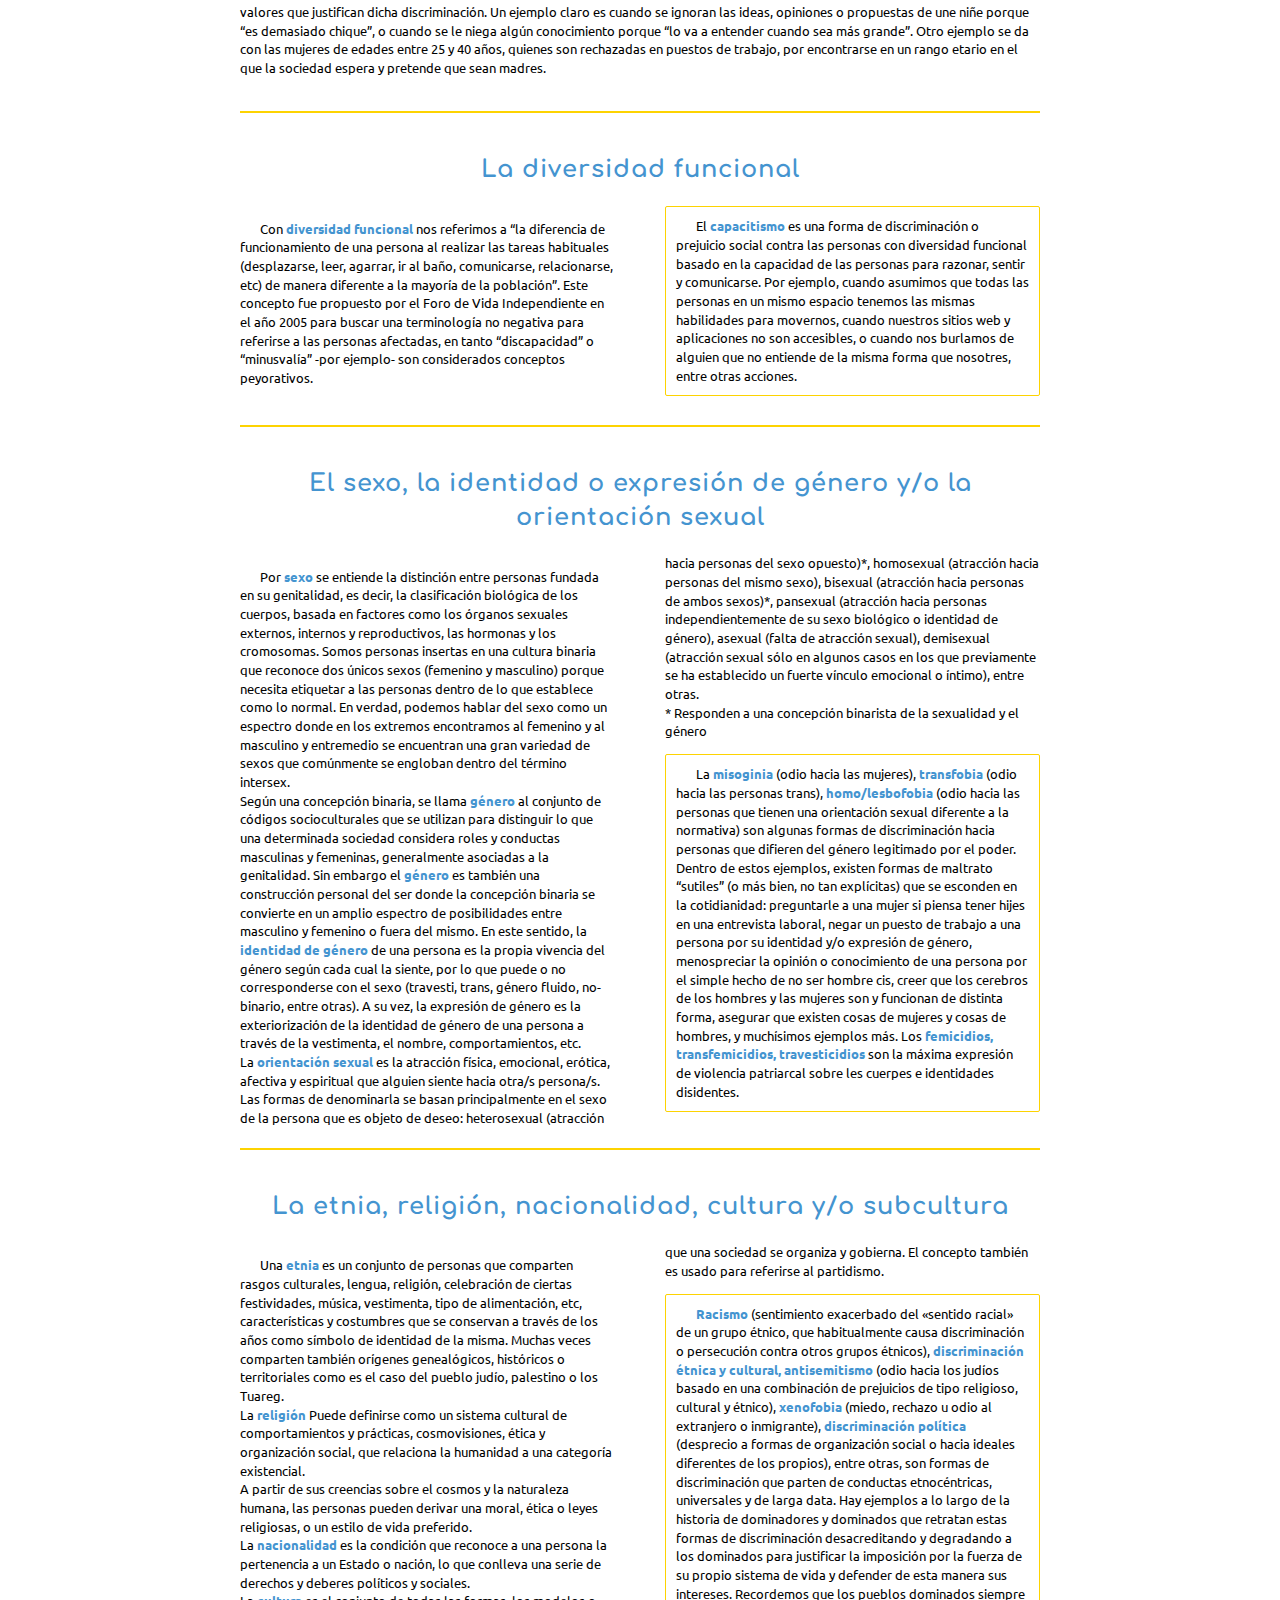
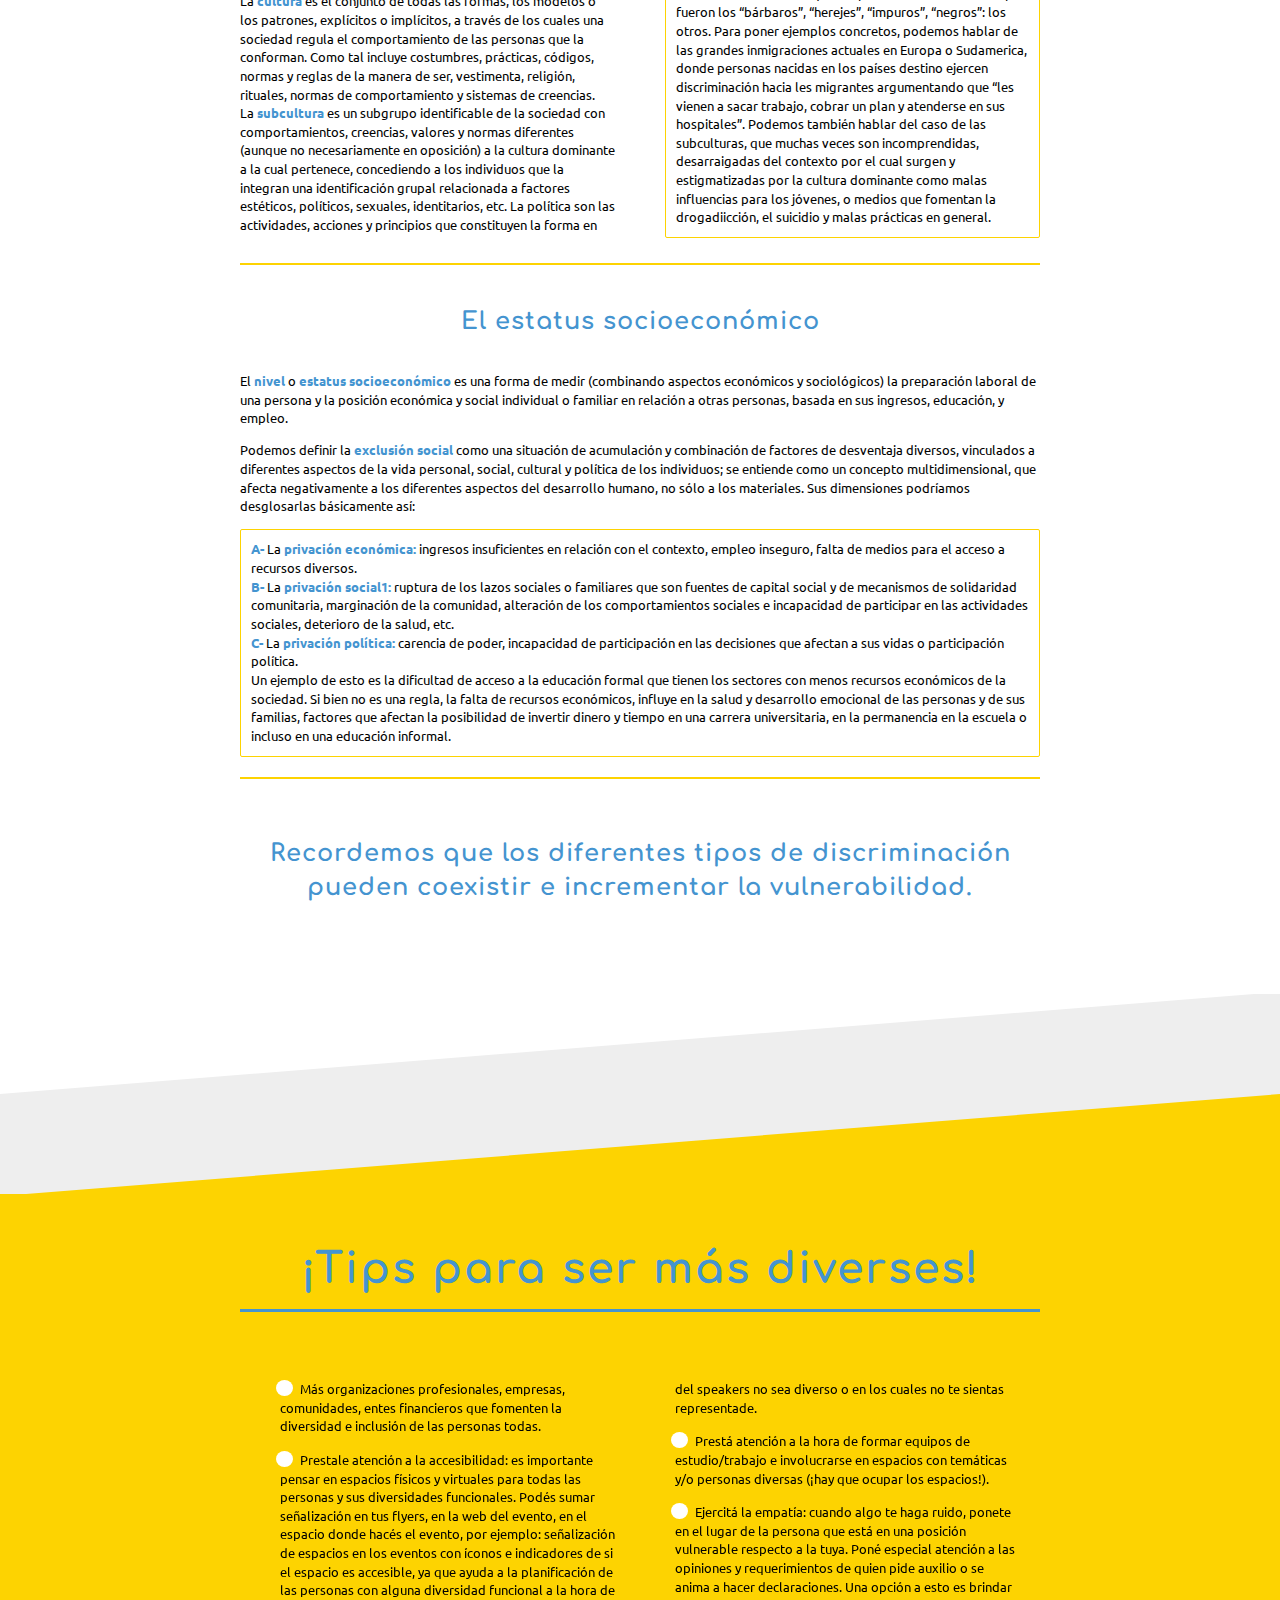
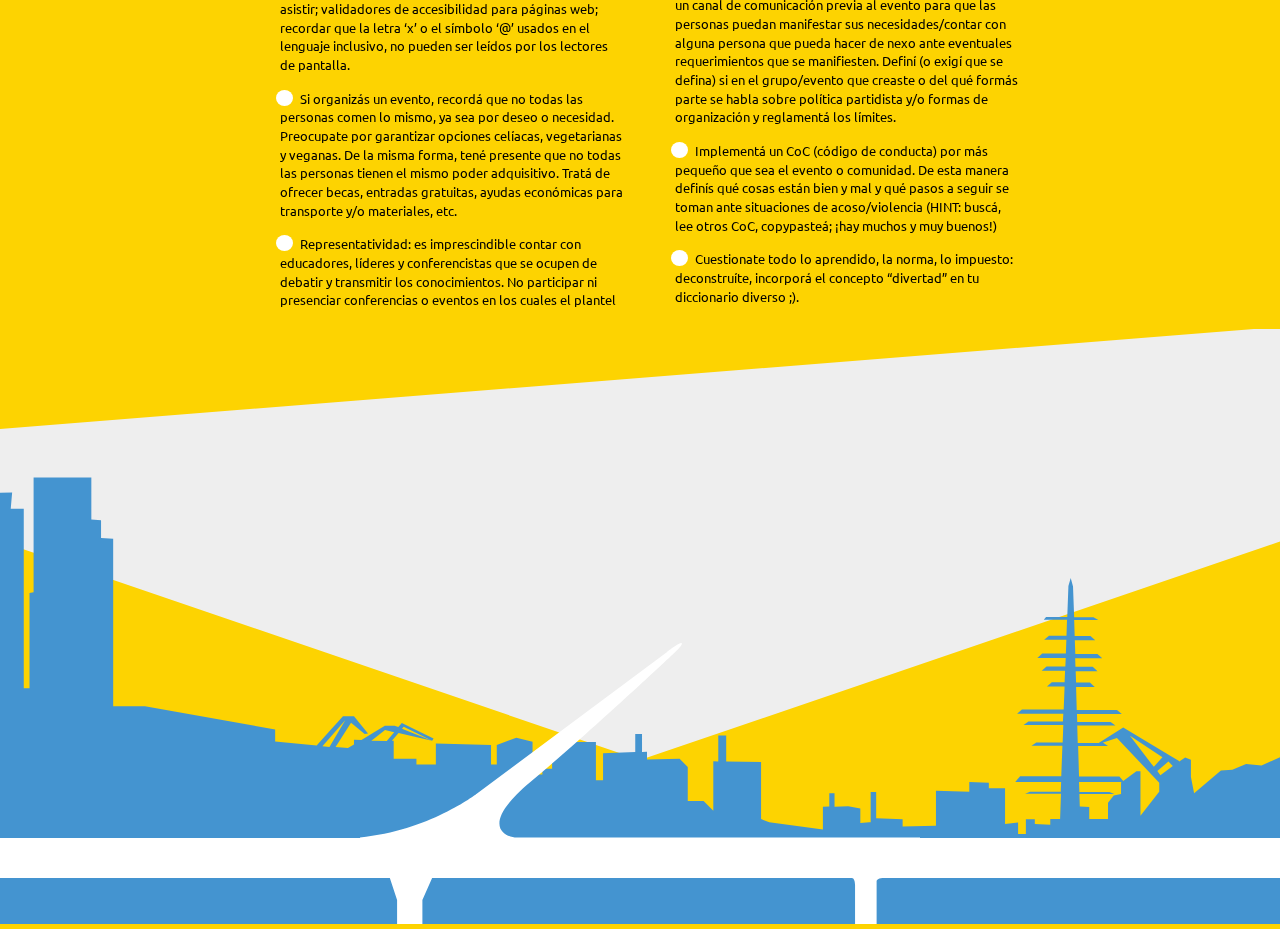
<file: docs/diversidad/index.html>
<!DOCTYPE html>
<html lang="es-AR">

<head>
    <meta charset="utf-8" />
    <meta name="viewport" content="width=device-width, initial-scale=1.0">
    <link href="https://fonts.googleapis.com/css?family=Comfortaa:400,700|Ubuntu:400,700" rel="stylesheet">
    <link rel="stylesheet" href="./estilos.css">
    <link rel="shortcut icon" type="image/png" href="./favicon.ico">

</head>

<body>

    <div class="container-fluid ">

        <div class="relative">
            <svg id="cielo-bg" class="full-width" xmlns="http://www.w3.org/2000/svg" width="1440" height="900">
                <path d="M839,421L947,412L778,237Z" />
                <path d="M947,412L999,242L778,237Z" />
                <path d="M999,242L921,146L778,237Z" />
                <path d="M778,237L686,329L839,421Z" />
                <path d="M999,242L1090,142L921,146Z" />
                <path d="M947,412L1090,254L999,242Z" />
                <path d="M778,237L694,54L686,329Z" />
                <path d="M921,146L781,103L778,237Z" />
                <path d="M1090,254L1090,142L999,242Z" />
                <path d="M921,146L807,-37L781,103Z" />
                <path d="M781,103L694,54L778,237Z" />
                <path d="M807,-37L694,54L781,103Z" />
                <path d="M947,412L1174,448L1090,254Z" />
                <path d="M1090,254L1288,114L1090,142Z" />
                <path d="M1124,595L1174,448L947,412Z" />
                <path d="M686,329L585,461L839,421Z" />
                <path d="M839,421L1002,657L947,412Z" />
                <path d="M504,458L585,461L686,329Z" />
                <path d="M1003,-80L807,-37L921,146Z" />
                <path d="M771,673L1002,657L839,421Z" />
                <path d="M1002,657L1124,595L947,412Z" />
                <path d="M611,592L771,673L839,421Z" />
                <path d="M585,461L611,592L839,421Z" />
                <path d="M1090,142L1003,-80L921,146Z" />
                <path d="M585,461L521,567L611,592Z" />
                <path d="M408,309L504,458L686,329Z" />
                <path d="M1090,142L1211,-51L1003,-80Z" />
                <path d="M1357,255L1288,114L1090,254Z" />
                <path d="M1357,255L1090,254L1174,448Z" />
                <path d="M678,780L753,799L771,673Z" />
                <path d="M504,458L521,567L585,461Z" />
                <path d="M321,668L455,732L521,567Z" />
                <path d="M426,61L408,309L686,329Z" />
                <path d="M1381,406L1357,255L1174,448Z" />
                <path d="M753,799L940,779L771,673Z" />
                <path d="M771,673L940,779L1002,657Z" />
                <path d="M1002,657L1169,759L1124,595Z" />
                <path d="M1288,114L1211,-51L1090,142Z" />
                <path d="M1143,-217L1211,-51L1329,-207Z" />
                <path d="M694,54L426,61L686,329Z" />
                <path d="M807,-37L622,-105L694,54Z" />
                <path d="M775,-237L622,-105L807,-37Z" />
                <path d="M1003,-80L998,-179L807,-37Z" />
                <path d="M1143,-217L998,-179L1003,-80Z" />
                <path d="M1371,561L1174,448L1124,595Z" />
                <path d="M1371,561L1381,406L1174,448Z" />
                <path d="M678,780L771,673L611,592Z" />
                <path d="M479,-82L426,61L694,54Z" />
                <path d="M455,732L678,780L611,592Z" />
                <path d="M940,779L1169,759L1002,657Z" />
                <path d="M1134,941L1169,759L940,779Z" />
                <path d="M1299,731L1371,561L1124,595Z" />
                <path d="M998,-179L775,-237L807,-37Z" />
                <path d="M622,-105L479,-82L694,54Z" />
                <path d="M489,-201L479,-82L622,-105Z" />
                <path d="M998,-179L1143,-217L775,-237Z" />
                <path d="M1211,-51L1143,-217L1003,-80Z" />
                <path d="M1340,-92L1211,-51L1288,114Z" />
                <path d="M1169,759L1299,731L1124,595Z" />
                <path d="M1541,154L1340,-92L1288,114Z" />
                <path d="M1541,154L1288,114L1357,255Z" />
                <path d="M521,567L455,732L611,592Z" />
                <path d="M751,983L977,957L753,799Z" />
                <path d="M321,668L521,567L504,458Z" />
                <path d="M408,309L262,431L504,458Z" />
                <path d="M246,219L262,431L408,309Z" />
                <path d="M246,219L408,309L426,61Z" />
                <path d="M256,107L246,219L426,61Z" />
                <path d="M580,-277L489,-201L622,-105Z" />
                <path d="M256,107L426,61L318,-33Z" />
                <path d="M1381,406L1534,247L1357,255Z" />
                <path d="M1552,472L1534,247L1381,406Z" />
                <path d="M1552,472L1381,406L1371,561Z" />
                <path d="M1529,-276L580,-277L775,-237Z" />
                <path d="M775,-237L580,-277L622,-105Z" />
                <path d="M318,-33L426,61L479,-82Z" />
                <path d="M489,-201L318,-33L479,-82Z" />
                <path d="M1169,759L1274,976L1299,731Z" />
                <path d="M753,799L977,957L940,779Z" />
                <path d="M751,983L753,799L678,780Z" />
                <path d="M262,431L321,668L504,458Z" />
                <path d="M1534,247L1541,154L1357,255Z" />
                <path d="M1448,-123L1329,-207L1340,-92Z" />
                <path d="M1340,-92L1329,-207L1211,-51Z" />
                <path d="M1143,-217L1529,-276L775,-237Z" />
                <path d="M977,957L1134,941L940,779Z" />
                <path d="M1465,686L1552,472L1371,561Z" />
                <path d="M1534,247L1625,222L1541,154Z" />
                <path d="M1465,686L1371,561L1299,731Z" />
                <path d="M572,958L678,780L455,732Z" />
                <path d="M572,958L751,983L678,780Z" />
                <path d="M1199,1093L1274,976L1134,941Z" />
                <path d="M1536,822L1465,686L1299,731Z" />
                <path d="M1541,154L1448,-123L1340,-92Z" />
                <path d="M463,982L572,958L455,732Z" />
                <path d="M1654,467L1625,222L1534,247Z" />
                <path d="M1541,154L1625,114L1448,-123Z" />
                <path d="M321,668L260,733L455,732Z" />
                <path d="M85,583L260,733L321,668Z" />
                <path d="M85,583L321,668L262,431Z" />
                <path d="M246,219L122,229L262,431Z" />
                <path d="M94,156L122,229L246,219Z" />
                <path d="M94,156L246,219L256,107Z" />
                <path d="M1625,222L1625,114L1541,154Z" />
                <path d="M1134,941L1274,976L1169,759Z" />
                <path d="M1199,1093L1134,941L977,957Z" />
                <path d="M1824,90L1653,-94L1625,114Z" />
                <path d="M1552,472L1654,467L1534,247Z" />
                <path d="M1645,619L1654,467L1552,472Z" />
                <path d="M1645,619L1552,472L1465,686Z" />
                <path d="M324,905L463,982L455,732Z" />
                <path d="M572,958L665,1097L751,983Z" />
                <path d="M122,229L64,388L262,431Z" />
                <path d="M119,-28L94,156L256,107Z" />
                <path d="M119,-28L256,107L318,-33Z" />
                <path d="M489,-201L320,-285L318,-33Z" />
                <path d="M580,-277L320,-285L489,-201Z" />
                <path d="M260,733L324,905L455,732Z" />
                <path d="M751,983L831,1190L977,957Z" />
                <path d="M463,982L665,1097L572,958Z" />
                <path d="M455,1174L665,1097L463,982Z" />
                <path d="M4,235L64,388L122,229Z" />
                <path d="M260,733L174,845L324,905Z" />
                <path d="M1536,822L1645,619L1465,686Z" />
                <path d="M1488,936L1536,822L1299,731Z" />
                <path d="M113,-207L119,-28L318,-33Z" />
                <path d="M64,388L85,583L262,431Z" />
                <path d="M1274,976L1488,936L1299,731Z" />
                <path d="M914,1198L1199,1093L977,957Z" />
                <path d="M1625,114L1653,-94L1448,-123Z" />
                <path d="M1448,-123L1529,-276L1329,-207Z" />
                <path d="M1788,250L1625,114L1625,222Z" />
                <path d="M1653,-94L1529,-276L1448,-123Z" />
                <path d="M1329,-207L1529,-276L1143,-217Z" />
                <path d="M580,-277L1795,-304L320,-285Z" />
                <path d="M1536,822L1706,848L1645,619Z" />
                <path d="M1444,1089L1488,936L1274,976Z" />
                <path d="M-67,45L4,235L94,156Z" />
                <path d="M94,156L4,235L122,229Z" />
                <path d="M64,388L-85,408L85,583Z" />
                <path d="M665,1097L831,1190L751,983Z" />
                <path d="M302,1191L455,1174L463,982Z" />
                <path d="M665,1097L455,1174L831,1190Z" />
                <path d="M85,583L174,845L260,733Z" />
                <path d="M831,1190L914,1198L977,957Z" />
                <path d="M1654,467L1788,250L1625,222Z" />
                <path d="M1848,509L1788,250L1654,467Z" />
                <path d="M320,-285L113,-207L318,-33Z" />
                <path d="M119,-28L-67,45L94,156Z" />
                <path d="M1199,1093L1333,1123L1274,976Z" />
                <path d="M914,1198L1333,1123L1199,1093Z" />
                <path d="M1653,-94L1644,-251L1529,-276Z" />
                <path d="M1795,-304L1644,-251L1653,-94Z" />
                <path d="M1333,1123L1444,1089L1274,976Z" />
                <path d="M1488,936L1647,916L1536,822Z" />
                <path d="M1788,250L1824,90L1625,114Z" />
                <path d="M302,1191L463,982L324,905Z" />
                <path d="M831,1190L302,1191L914,1198Z" />
                <path d="M-13,778L115,934L174,845Z" />
                <path d="M4,235L-85,408L64,388Z" />
                <path d="M-211,403L-85,408L-276,258Z" />
                <path d="M1645,619L1848,509L1654,467Z" />
                <path d="M1788,250L1848,509L1824,90Z" />
                <path d="M1444,1089L1647,916L1488,936Z" />
                <path d="M-114,-48L-67,45L119,-28Z" />
                <path d="M1878,644L1848,509L1645,619Z" />
                <path d="M1647,916L1706,848L1536,822Z" />
                <path d="M174,845L115,934L324,905Z" />
                <path d="M-13,778L174,845L85,583Z" />
                <path d="M-85,408L-77,605L85,583Z" />
                <path d="M-77,605L-13,778L85,583Z" />
                <path d="M1706,848L1878,644L1645,619Z" />
                <path d="M1848,509L1866,-88L1824,90Z" />
                <path d="M1824,90L1866,-88L1653,-94Z" />
                <path d="M1878,644L1866,-88L1848,509Z" />
                <path d="M-276,258L-85,408L4,235Z" />
                <path d="M-85,408L-169,585L-77,605Z" />
                <path d="M113,-207L-114,-48L119,-28Z" />
                <path d="M115,934L302,1191L324,905Z" />
                <path d="M455,1174L302,1191L831,1190Z" />
                <path d="M67,1100L302,1191L115,934Z" />
                <path d="M-18,1007L67,1100L115,934Z" />
                <path d="M-77,605L-247,777L-13,778Z" />
                <path d="M-211,403L-169,585L-85,408Z" />
                <path d="M113,-207L-34,-286L-114,-48Z" />
                <path d="M320,-285L-34,-286L113,-207Z" />
                <path d="M1866,-88L1795,-304L1653,-94Z" />
                <path d="M1644,-251L1795,-304L1529,-276Z" />
                <path d="M1529,-276L1795,-304L580,-277Z" />
                <path d="M320,-285L1795,-304L-34,-286Z" />
                <path d="M-215,121L4,235L-67,45Z" />
                <path d="M-114,-48L-215,121L-67,45Z" />
                <path d="M-233,-128L-215,121L-114,-48Z" />
                <path d="M1878,644L1895,805L1866,-88Z" />
                <path d="M1706,848L1895,805L1878,644Z" />
                <path d="M1800,1031L1895,805L1706,848Z" />
                <path d="M1800,1031L1706,848L1647,916Z" />
                <path d="M-18,1007L115,934L-13,778Z" />
                <path d="M-247,777L-18,1007L-13,778Z" />
                <path d="M-215,121L-276,258L4,235Z" />
                <path d="M-211,403L-247,777L-169,585Z" />
                <path d="M-233,-128L-276,258L-215,121Z" />
                <path d="M-34,-286L-175,-192L-114,-48Z" />
                <path d="M1709,1172L1647,916L1444,1089Z" />
                <path d="M1709,1172L1800,1031L1647,916Z" />
                <path d="M-175,-192L-233,-128L-114,-48Z" />
                <path d="M914,1198L1709,1172L1333,1123Z" />
                <path d="M1333,1123L1709,1172L1444,1089Z" />
                <path d="M-169,585L-247,777L-77,605Z" />
                <path d="M-18,1007L-47,1188L67,1100Z" />
                <path d="M-276,258L-247,777L-211,403Z" />
                <path d="M1709,1172L1835,1087L1800,1031Z" />
                <path d="M1800,1031L1835,1087L1895,805Z" />
                <path d="M-239,1107L-47,1188L-18,1007Z" />
                <path d="M67,1100L-47,1188L302,1191Z" />
                <path d="M302,1191L-47,1188L914,1198Z" />
                <path d="M-276,258L-257,998L-247,777Z" />
                <path d="M-247,777L-257,998L-18,1007Z" />
                <path d="M-257,998L-239,1107L-18,1007Z" />
            </svg>

            <h1 id="titulo-principal" class="titulo relative center text-color-1 border-color-2">Diversidad</h1>

            <div id="intro" class="center">
                <div class="v-align-top relative inline-block margin-auto medium-padding color-2 medium-margin center glow border-bottom border-color-1">
                    <h3 class="subtitulo text-color-1 inline-block">Declaración de Diversidad</h3>
                    <p class="small-margin left-align">

                        La Python Software Foundation y la comunidad global Python aprueba y alienta la participación de todos y todas
                        <strong
                            class="subtitulo text-color-1 feliz"> :-)</strong>.
                        <br> Nuestra comunidad esta basada en respeto mutuo, tolerancia y fomento, y estamos trabajando para
                        ayudar a cada uno y a cada una a vivir a la altura de estos principios. Queremos que la comunidad sea más diversa:
                        quien quieras que seas, y cualquiera sean tus orígenes, te recibiremos.</p>
                </div>
                <div class="v-align-top relative inline-block  margin-auto medium-padding color-white medium-margin center glow border-bottom border-color-2">
                    <h3 class="subtitulo text-color-1 inline-block">Apéndice</h3>
                    <p class="small-margin left-align">
                        Hemos creado esta esta declaración de diversidad porque creemos que una comunidad Python diversa es más fuerte y vibrante.
                        Una comunidad diversa donde las personas tratan a cada otra con respeto tiene más contribuidores
                        potenciales y más fuentes de ideas. Aunque hemos enunciado la declaración formal de diversidad genérica
                        para incluir todo, reconocemos que hay atributos específicos que son usados para discriminar contra
                        las personas. En orden alfabético, algunos de estos atributos incluyen (pero no están limitados a):
                        <br>
                        <strong class="text-color-1"> edad, cultura, etnia, género (identidad o expresión), nacionalidad, diferencias físicas o mentales,
                            política, raza, religión, sexo, orientación sexual, estatus socioeconómico, y subcultura.</strong>
                        Aceptamos a las personas sin importar los valores de estos u otros atributos.
                        <br> La comunidad Python recibe a las personas sin importar que idioma hablan naturalmente. (Aunque el
                        desarrollo básico de Python se hace en Inglés.) La comunidad Python alienta la creación de grupos
                        de usuarios en todas las localizaciones, y muchos de ellos están listados en http://wiki.python.org/moin/LocalUserGroups
                        Muchos de estos grupos de usuario también tienen listas de correo en su idioma local preferido.</p>
                    Traducido al español. Original en inglés:

                    <a class="text-color-1" href="http://www.python.org/community/diversity/">
                        <strong>Python Diversity</strong>
                    </a>
                    </p>

                </div>
            </div>
            <div>

                <div class="viboras full-width relative medium-margin"></div>

                <div class="relative max-w-1200 margin-auto color-white big-padding medium-margin glow border-bottom border-color-2">
                    <div class="columnas-2 left-align">

                        <h2 class="center titulo-diversidad text-color-1 max-w-1200 block margin-auto relative">¿A qué nos referimos cuando hablamos de
                            <strong class="text-color-2">diversidad</strong> en la comunidad Python?</h2>
                        <p>La innovación y el crecimiento se dan a partir del cruce de múltiples puntos de vista ya que cada
                            persona aporta una serie de experiencias y perspectivas únicas. Es por eso que la comunidad de
                            Python está convencida de los beneficios de crear un ambiente receptivo para personas que actualmente
                            están condicionadas por dificultades como la falta de oportunidades de desarrollo, la poca presencia
                            de referentes de alto nivel o la inexistencia de redes de contención compuestas por pares. En
                            la mayoría de los casos, estas personas representan un porcentaje alto de la población pero se
                            encuentran infrarrepresentadas en las comunidades de informática. Una de las causas de esta ausencia
                            es la discriminación.</p>
                    </div>
                </div>

                <div class="viboras full-width relative medium-margin mirror"></div>


            </div>





            <div class="triangle-up-color-white relative"></div>
            <div class="relative full-width big-padding center clear color-white">
                <div class="margin-auto max-w-800">
                    <h2 class="titulo text-color-1 block">¿Discriminación?</h2>



                    <h3 class="subtitulo text-color-1 inline-block">La edad</h3>
                    <div class=" border-color-2 border-bottom-s">
                        <p class="left-align">
                            El
                            <strong class="text-color-1">edadismo</strong> es la estereotipificación y discriminación contra personas o colectivos por
                            motivo de edad, anclado en creencias, normas y valores que justifican dicha discriminación. Un
                            ejemplo claro es cuando se ignoran las ideas, opiniones o propuestas de une niñe porque “es demasiado
                            chique”, o cuando se le niega algún conocimiento porque “lo va a entender cuando sea más grande”.
                            Otro ejemplo se da con las mujeres de edades entre 25 y 40 años, quienes son rechazadas en puestos
                            de trabajo, por encontrarse en un rango etario en el que la sociedad espera y pretende que sean
                            madres.
                        </p>
                    </div>

                    <h3 class="subtitulo text-color-1 inline-block">La diversidad funcional</h3>
                    <div class="columnas-2 border-color-2 border-bottom-s">
                        <p class="left-align">Con
                            <strong class="text-color-1">diversidad funcional</strong> nos referimos a “la diferencia de funcionamiento de una persona
                            al realizar las tareas habituales (desplazarse, leer, agarrar, ir al baño, comunicarse, relacionarse,
                            etc) de manera diferente a la mayoría de la población”. Este concepto fue propuesto por el Foro
                            de Vida Independiente en el año 2005 para buscar una terminología no negativa para referirse
                            a las personas afectadas, en tanto “discapacidad” o “minusvalía” -por ejemplo- son considerados
                            conceptos peyorativos.
                            <br>
                        </p>
                        <p class="left-align resaltado border-color-2">
                            El
                            <strong class="text-color-1">capacitismo</strong> es una forma de discriminación o prejuicio social contra las personas con
                            diversidad funcional basado en la capacidad de las personas para razonar, sentir y comunicarse.
                            Por ejemplo, cuando asumimos que todas las personas en un mismo espacio tenemos las mismas habilidades
                            para movernos, cuando nuestros sitios web y aplicaciones no son accesibles, o cuando nos burlamos
                            de alguien que no entiende de la misma forma que nosotres, entre otras acciones.
                        </p>
                    </div>

                    <h3 class="subtitulo text-color-1 inline-block">El sexo, la identidad o expresión de género y/o la orientación sexual</h3>
                    <div class="columnas-2 border-color-2 border-bottom-s">
                        <p class="left-align">
                            Por
                            <strong class="text-color-1">sexo</strong> se entiende la distinción entre personas fundada en su genitalidad, es decir, la
                            clasificación biológica de los cuerpos, basada en factores como los órganos sexuales externos,
                            internos y reproductivos, las hormonas y los cromosomas. Somos personas insertas en una cultura
                            binaria que reconoce dos únicos sexos (femenino y masculino) porque necesita etiquetar a las
                            personas dentro de lo que establece como lo normal. En verdad, podemos hablar del sexo como un
                            espectro donde en los extremos encontramos al femenino y al masculino y entremedio se encuentran
                            una gran variedad de sexos que comúnmente se engloban dentro del término intersex.
                            <br> Según una concepción binaria, se llama
                            <strong class="text-color-1">género</strong> al conjunto de códigos socioculturales que se utilizan para distinguir lo que
                            una determinada sociedad considera roles y conductas masculinas y femeninas, generalmente asociadas
                            a la genitalidad. Sin embargo el
                            <strong class="text-color-1">género</strong> es también una construcción personal del ser donde la concepción binaria se convierte
                            en un amplio espectro de posibilidades entre masculino y femenino o fuera del mismo. En este
                            sentido, la
                            <strong class="text-color-1">identidad de género</strong> de una persona es la propia vivencia del género según cada cual
                            la siente, por lo que puede o no corresponderse con el sexo (travesti, trans, género fluido,
                            no-binario, entre otras). A su vez, la expresión de género es la exteriorización de la identidad
                            de género de una persona a través de la vestimenta, el nombre, comportamientos, etc.
                            <br> La
                            <strong class="text-color-1">orientación sexual</strong> es la atracción física, emocional, erótica, afectiva y espiritual
                            que alguien siente hacia otra/s persona/s. Las formas de denominarla se basan principalmente
                            en el sexo de la persona que es objeto de deseo: heterosexual (atracción hacia personas del sexo
                            opuesto)*, homosexual (atracción hacia personas del mismo sexo), bisexual (atracción hacia personas
                            de ambos sexos)*, pansexual (atracción hacia personas independientemente de su sexo biológico
                            o identidad de género), asexual (falta de atracción sexual), demisexual (atracción sexual sólo
                            en algunos casos en los que previamente se ha establecido un fuerte vínculo emocional o íntimo),
                            entre otras.
                            <br> * Responden a una concepción binarista de la sexualidad y el género
                        </p>
                        <p class="left-align resaltado border-color-2">
                            La
                            <strong class="text-color-1">misoginia</strong> (odio hacia las mujeres),
                            <strong class="text-color-1">transfobia</strong> (odio hacia las personas trans),
                            <strong class="text-color-1">homo/lesbofobia</strong> (odio hacia las personas que tienen una orientación sexual diferente
                            a la normativa) son algunas formas de discriminación hacia personas que difieren del género legitimado
                            por el poder. Dentro de estos ejemplos, existen formas de maltrato “sutiles” (o más bien, no
                            tan explícitas) que se esconden en la cotidianidad: preguntarle a una mujer si piensa tener hijes
                            en una entrevista laboral, negar un puesto de trabajo a una persona por su identidad y/o expresión
                            de género, menospreciar la opinión o conocimiento de una persona por el simple hecho de no ser
                            hombre cis, creer que los cerebros de los hombres y las mujeres son y funcionan de distinta forma,
                            asegurar que existen cosas de mujeres y cosas de hombres, y muchísimos ejemplos más. Los
                            <strong
                                class="text-color-1">femicidios, transfemicidios, travesticidios</strong> son la máxima expresión de violencia patriarcal
                            sobre les cuerpes e identidades disidentes.
                        </p>
                    </div>

                    <h3 class="subtitulo text-color-1 inline-block">La etnia, religión, nacionalidad, cultura y/o subcultura</h3>
                    <div class="columnas-2 border-color-2 border-bottom-s">
                        <p class="left-align">
                            Una
                            <strong class="text-color-1">etnia</strong> es un conjunto de personas que comparten rasgos culturales, lengua, religión,
                            celebración de ciertas festividades, música, vestimenta, tipo de alimentación, etc, características
                            y costumbres que se conservan a través de los años como símbolo de identidad de la misma. Muchas
                            veces comparten también orígenes genealógicos, históricos o territoriales como es el caso del
                            pueblo judío, palestino o los Tuareg.
                            <br> La
                            <strong class="text-color-1">religión</strong> Puede definirse como un sistema cultural de comportamientos y prácticas, cosmovisiones,
                            ética y organización social, que relaciona la humanidad a una categoría existencial.
                            <br> A partir de sus creencias sobre el cosmos y la naturaleza humana, las personas pueden derivar
                            una moral, ética o leyes religiosas, o un estilo de vida preferido​.
                            <br> La
                            <strong class="text-color-1">nacionalidad</strong> es la condición que reconoce a una persona la pertenencia a un Estado o
                            nación, lo que conlleva una serie de derechos y deberes políticos y sociales.
                            <br> La
                            <strong class="text-color-1">cultura</strong> es el conjunto de todas las formas, los modelos o los patrones, explícitos o
                            implícitos, a través de los cuales una sociedad regula el comportamiento de las personas que
                            la conforman. Como tal incluye costumbres, prácticas, códigos, normas y reglas de la manera de
                            ser, vestimenta, religión, rituales, normas de comportamiento y sistemas de creencias.
                            <br> La
                            <strong class="text-color-1">subcultura</strong> es un subgrupo identificable de la sociedad con comportamientos, creencias,
                            valores y normas diferentes (aunque no necesariamente en oposición) a la cultura dominante a
                            la cual pertenece, concediendo a los individuos que la integran una identificación grupal relacionada
                            a factores estéticos, políticos, sexuales, identitarios, etc. La política son las actividades,
                            acciones y principios que constituyen la forma en que una sociedad se organiza y gobierna. El
                            concepto también es usado para referirse al partidismo.</p>
                        <p class="left-align resaltado border-color-2">
                            <strong class="text-color-1">Racismo</strong> (sentimiento exacerbado del «sentido racial» de un grupo étnico, que habitualmente
                            causa discriminación o persecución contra otros grupos étnicos),
                            <strong class="text-color-1">discriminación étnica y cultural, antisemitismo</strong> (odio hacia los judíos basado en una
                            combinación de prejuicios de tipo religioso, cultural y étnico),
                            <strong class="text-color-1">
                            xenofobia</strong> (miedo, rechazo u odio al extranjero o inmigrante),
                            <strong class="text-color-1">
                            discriminación política</strong> (desprecio a formas de organización social o hacia ideales diferentes
                            de los propios), entre otras, son formas de discriminación que parten de conductas etnocéntricas,
                            universales y de larga data. Hay ejemplos a lo largo de la historia de dominadores y dominados
                            que retratan estas formas de discriminación desacreditando y degradando a los dominados para
                            justificar la imposición por la fuerza de su propio sistema de vida y defender de esta manera
                            sus intereses. Recordemos que los pueblos dominados siempre fueron los “bárbaros”, “herejes”,
                            “impuros”, “negros”: los otros. Para poner ejemplos concretos, podemos hablar de las grandes
                            inmigraciones actuales en Europa o Sudamerica, donde personas nacidas en los países destino ejercen
                            discriminación hacia les migrantes argumentando que “les vienen a sacar trabajo, cobrar un plan
                            y atenderse en sus hospitales”. Podemos también hablar del caso de las subculturas, que muchas
                            veces son incomprendidas, desarraigadas del contexto por el cual surgen y estigmatizadas por
                            la cultura dominante como malas influencias para los jóvenes, o medios que fomentan la drogadiicción,
                            el suicidio y malas prácticas en general.
                        </p>
                    </div>

                    <h3 class="subtitulo text-color-1 inline-block"> El estatus socioeconómico</h3>
                    <div class="left-align border-color-2 border-bottom-s">
                        <p>
                            El
                            <strong class="text-color-1">nivel</strong> o
                            <strong class="text-color-1">estatus socioeconómico</strong> es una forma de medir (combinando aspectos económicos y sociológicos)
                            la preparación laboral de una persona y la posición económica y social individual o familiar
                            en relación a otras personas, basada en sus ingresos, educación, y empleo.
                        </p>
                        <p>
                            Podemos definir la
                            <strong class="text-color-1">exclusión social</strong> como una situación de acumulación y combinación de factores de desventaja
                            diversos, vinculados a diferentes aspectos de la vida personal, social, cultural y política de
                            los individuos; se entiende como un concepto multidimensional, que afecta negativamente a los
                            diferentes aspectos del desarrollo humano, no sólo a los materiales. Sus dimensiones podríamos
                            desglosarlas básicamente así:</p>
                        <div class="left-align resaltado border-color-2">
                            <strong class="text-color-1">A- </strong> La
                            <strong class="text-color-1">privación económica:</strong> ingresos insuficientes en relación con el contexto, empleo inseguro,
                            falta de medios para el acceso a recursos diversos.
                            <br>
                            <strong class="text-color-1">B- </strong>La
                            <strong class="text-color-1">privación social1:</strong> ruptura de los lazos sociales o familiares que son fuentes de capital
                            social y de mecanismos de solidaridad comunitaria, marginación de la comunidad, alteración de
                            los comportamientos sociales e incapacidad de participar en las actividades sociales, deterioro
                            de la salud, etc.
                            <br>
                            <strong class="text-color-1">C- </strong>La
                            <strong class="text-color-1">privación política:</strong> carencia de poder, incapacidad de participación en las decisiones
                            que afectan a sus vidas o participación política.
                            <br> Un ejemplo de esto es la dificultad de acceso a la educación formal que tienen los sectores
                            con menos recursos económicos de la sociedad. Si bien no es una regla, la falta de recursos económicos,
                            influye en la salud y desarrollo emocional de las personas y de sus familias, factores que afectan
                            la posibilidad de invertir dinero y tiempo en una carrera universitaria, en la permanencia en
                            la escuela o incluso en una educación informal.
                        </div>

                    </div>
                    <br>
                    <h3 class="subtitulo text-color-1 center">Recordemos que los diferentes tipos de discriminación pueden coexistir e incrementar la vulnerabilidad.</h3>




                </div>
            </div>
            <div class="triangle-down-color-white relative"></div>


            <div class="triangle-up-color-2 relative"></div>
            <div class="relative full-width color-2  clear center">
                <div class="max-w-800 inline-block">
                    <h2 class="titulo text-color-1 small-padding">¡Tips para ser más diverses!</h2>
                    <br>
                    <ul id="tips" class="columnas-2 left-align">
                        <li>Más organizaciones profesionales, empresas, comunidades, entes financieros que fomenten la diversidad
                            e inclusión de las personas todas.
                        </li>
                        <li>Prestale atención a la accesibilidad: es importante pensar en espacios físicos y virtuales para todas
                            las personas y sus diversidades funcionales. Podés sumar señalización en tus flyers, en la web
                            del evento, en el espacio donde hacés el evento, por ejemplo: señalización de espacios en los
                            eventos con íconos e indicadores de si el espacio es accesible, ya que ayuda a la planificación
                            de las personas con alguna diversidad funcional a la hora de asistir; validadores de accesibilidad
                            para páginas web; recordar que la letra ‘x’ o el símbolo ‘@’ usados en el lenguaje inclusivo,
                            no pueden ser leídos por los lectores de pantalla.
                        </li>
                        <li>Si organizás un evento, recordá que no todas las personas comen lo mismo, ya sea por deseo o necesidad.
                            Preocupate por garantizar opciones celíacas, vegetarianas y veganas. De la misma forma, tené
                            presente que no todas las personas tienen el mismo poder adquisitivo. Tratá de ofrecer becas,
                            entradas gratuitas, ayudas económicas para transporte y/o materiales, etc.
                        </li>
                        <li>Representatividad: es imprescindible contar con educadores, líderes y conferencistas que se ocupen
                            de debatir y transmitir los conocimientos. No participar ni presenciar conferencias o eventos
                            en los cuales el plantel del speakers no sea diverso o en los cuales no te sientas representade.
                        </li>
                        <li>Prestá atención a la hora de formar equipos de estudio/trabajo e involucrarse en espacios con temáticas
                            y/o personas diversas (¡hay que ocupar los espacios!).
                        </li>
                        <li>Ejercitá la empatía: cuando algo te haga ruido, ponete en el lugar de la persona que está en una
                            posición vulnerable respecto a la tuya. Poné especial atención a las opiniones y requerimientos
                            de quien pide auxilio o se anima a hacer declaraciones. Una opción a esto es brindar un canal
                            de comunicación previa al evento para que las personas puedan manifestar sus necesidades/contar
                            con alguna persona que pueda hacer de nexo ante eventuales requerimientos que se manifiesten.
                            Definí (o exigí que se defina) si en el grupo/evento que creaste o del qué formás parte se habla
                            sobre política partidista y/o formas de organización y reglamentá los límites.
                        </li>
                        <li>Implementá un CoC (código de conducta) por más pequeño que sea el evento o comunidad. De esta manera
                            definís qué cosas están bien y mal y qué pasos a seguir se toman ante situaciones de acoso/violencia
                            (HINT: buscá, lee otros CoC, copypasteá; ¡hay muchos y muy buenos!)
                        </li>

                        <li>Cuestionate todo lo aprendido, la norma, lo impuesto: deconstruíte, incorporá el concepto “divertad”
                            en tu diccionario diverso ;).
                        </li>
                    </ul>
                </div>
            </div>
            <div class="triangle-down-color-2 relative"></div>



        </div>



        <footer class="main-footer border-bottom border-color-2 relative">

            <svg version="1.1" id="ciudad-bg" xmlns="http://www.w3.org/2000/svg" xmlns:xlink="http://www.w3.org/1999/xlink" x="0px" y="0px"
                viewBox="0 0 1002 350">
                <polygon fill="#FDD301" points="-5.4,48.4 -6.4,359.6 1008.4,359.6 1008.4,48.4 501,221.6 " />
                <path fill="#4494D0" d="M987.6,225.8l-12.1-1.2l-10.8,4.5l-8.9,0.6l-21,17.8l-2.5-12.7v-8.3v-5.1l-4.5-1.8l-4.6,3.2l-0.5-0.7l-4.3-2.5
    l-39.1-23.5l-19.2,12.1h-16.4l-0.4-13.7h29.9l-3.8-2.8h-26.1l-0.2-6.1h35.1l-3.8-3.2h-31.5l-0.5-18.1H857l-3.8-3.4h-10.8l-0.3-8.9
    h17.1l-3.8-3.4h-13.5l-0.2-6.7h21.2l-3.8-3.4h-17.3l-0.4-10.8h16l-3.8-3.2h-12.3l-0.4-12.5h18.9l-3.8-2.2h-15.1L840,85.7l-1.8-6.7
    l-1.8,6.4l-0.9,24.1h-16.6l-1.8,2.2h18.2l-0.4,12.5h-13.7l-3.8,3.2h17.4l-0.4,10.8h-18.5l-3.8,3.4h22.2l-0.3,6.7h-14.7l-3.8,3.4
    h18.3l-0.4,8.9h-10l-3.8,3.4h13.8l-0.7,18.1H800l-3.8,3.2h36.2l-0.3,6.1h-27l-3.8,2.8h31.1l-0.5,13.7h-20.6l-3.8,2.5h24.2l-0.9,23.9
    h-32.2l-3.8,4.4h35.9l-0.3,7.7h-24.1l-3.8,1.6h28.1l-0.7,19.7h-7.7v4.5l-12.1-0.6V268h-7v11.4H797v-8.9l-10.2,1.2v-28h-12.7v-4.4
    l-15.3-0.6v7.6l-26.1-0.6v27.3l-26.1,0.6v-5.7l-20.7-0.8v-20.6h-4.3v23.7l-1.1,0.1l-7,0.6v-11.4l-9.5-1.8l-10.7,0.4v-10.6h-4.1v10.5
    l-5,0.2v17.8l-42-5.7l-6.4-2.5v-44.6l-27.3-0.4v-20.4h-6.2v20.3l-3.9-0.2v38.8l-7.6-7.6h-12.4v-26.7l-6.4-6.4l-25.5,0.6V215
    l-3.9,0.2v-14h-5.3v14.1l-25.2,1v21h-5.6v-29.9h-34.3v20.9h-7.6v4.5h-7.7v-25.5l-12.7-3.2l-15.3,5.7v15.3h-4.5v-15.3l-43.2-1.2v16.5
    H326v-4.5h-17.8v-14.1h-1.4l5.2-6.1l26.3,6.1l0,0l1.1-1.7l-24.8-12.2l-2.8,3.2l-2.9-1.1h-7.6l-18.3,11.1l-5.9-0.1v3.7l-4.7,2.8
    l-9.7-0.9l12.1-18.9l10.7,8.8l2.6-0.4l-11-13.6h-8.6l-20.6,22.9l-32.5-3v-9.5l-101.9-18.2H95.6h-7v-131l-9.5-0.6v-14l-7.6-0.6V0.4
    H26.3v89.9l-3.2,0.6v74.4h-4.5V24.8H8.4l1.1-12.7l-15.9,0.3v347.2h1014.8V216.5L987.6,225.8z M316,195.5l22.2,11l-23.5-9.4
    L316,195.5z M252.4,210.8l18-20.6l-12.5,21.1L252.4,210.8z M290.7,206.4l10.7-8.3l7.2,1.7l-5.8,6.8L290.7,206.4z M910,219.4
    l-6.7,7.4l-1.8-2.2l-16.9-22.1L910,219.4z M877.6,239.2v8.9l-5.7,1.2l-4.5,5.7v12.8h-14.7v-9.5l-7.4-0.4l-0.3-9.8h27.3l-3.8-1.6H845
    l-0.3-7.7h33.4L877.6,239.2z M907.6,246.2L907.6,246.2l-14.8,19v-34.9h-3.2l-10.3,7.6l-3-3.4h-31.6l-0.7-23.9h23.4l-3.8-2.5h-0.6
    l11.4-3.8l33.1,35.1v6.9H907.6z M908.4,233.4l-2.4-3.2l8.7-7.5l3.4,3.6L908.4,233.4z" />
            </svg>
            <div id="Puente-mujer" class="full-width">
                <svg xmlns="http://www.w3.org/2000/svg" x="0px" y="0px" viewBox="0 0 942.7 327.3">
                    <path class="fill-white" d="M285.8,234.8C399.7,139.1,530.7,15,530.7,15s13.6-11.9,10.8-14.7S517,15,517,15L195.9,254.3c0,0-81.3,62.5-195.9,73l-5.9,3.7l958.6,0.1v-3.7H263.1C250.2,327.4,195,311.6,285.8,234.8z"
                    />
                </svg>
                <div></div>
                <svg xmlns="http://www.w3.org/2000/svg" x="0px" y="0px" viewBox="0 0 942.7 77.6">
                    <path class="fill-white" d="M-10-36.8L-5.9,0h56.1l12.2,36.9v50.5H105V37l16.4-37h706.4c4.9,0.3,5.4,7.8,5.6,11.9v75.7h36.3V4.9c0,0,1.7-4.9,9.7-4.9s73.3,0,73.3,0v-36.7L-10-36.8z"
                    />
                </svg>
            </div>

        </footer>


</body>

</html>
</file>
<file: docs/css/templatemo-style.css>
/*

Boxer Template

http://www.templatemo.com/tm-446-boxer

*/

body
    {
        background: #fff;
        font-family: 'Open Sans', sans-serif;
        font-weight: 300;
        position: relative;
        width: 100%;
        height: 100%;
        overflow-x: hidden;
    }

.tm-white a {
	color: #fff;
	text-decoration: underline;
}

/* start h1 group */
h1 {
    margin-top: 0;
    margin-bottom: 25px;
}
h1,
h2,
h3,
h4
    {
        font-weight: bold;
        padding-bottom: 30px;
    }
/* end h1 group */
p { line-height: 1.6em; }
/* img */
img
    {
        max-width: 100%;
        height: auto;
    }
/* img */

/* overlay */
.overlay
    {
       width: 100%;
       height: 100%;
       background: rgba(0, 0, 0, 0.4);
       padding-top: 90px;
       padding-bottom: 90px;
    }
/* over lay */

/* start page container */
@media (min-width: 768px) {
  .container {
    width: 700px;
  }
}
@media (min-width: 992px) {
  .container {
    width: 900px;
  }
}
@media (min-width: 1200px) {
  .container {
    width: 1000px;
  }
}
/* end page container */

/* start preloader */
.preloader
    {
        position: fixed;
        top: 0;
        left: 0;
        width: 100%;
        height: 100%;
        z-index: 99999;
        display: -webkit-flex;
        display: -ms-flexbox;
        display: flex;
        -webkit-flex-flow: row nowrap;
            -ms-flex-flow: row nowrap;
                flex-flow: row nowrap;
        /*justify-content: center;*/
        -webkit-align-items: center;
            -ms-flex-align: center;
                align-items: center;
        background: none repeat scroll 0 0 #fff;
    }
.sk-spinner-rotating-plane.sk-spinner
    {
         width: 30px;
        height: 30px;
        background-color: #28a7e9;
         margin: 0 auto;
        -webkit-animation: sk-rotatePlane 1.2s infinite ease-in-out;
                animation: sk-rotatePlane 1.2s infinite ease-in-out;
     }

@-webkit-keyframes sk-rotatePlane {
  0% {
         -webkit-transform: perspective(120px) rotateX(0deg) rotateY(0deg);
                 transform: perspective(120px) rotateX(0deg) rotateY(0deg); }

  50% {
        -webkit-transform: perspective(120px) rotateX(-180.1deg) rotateY(0deg);
                transform: perspective(120px) rotateX(-180.1deg) rotateY(0deg); }

  100% {
            -webkit-transform: perspective(120px) rotateX(-180deg) rotateY(-179.9deg);
                    transform: perspective(120px) rotateX(-180deg) rotateY(-179.9deg); } }

@keyframes sk-rotatePlane {
  0% {
         -webkit-transform: perspective(120px) rotateX(0deg) rotateY(0deg);
                 transform: perspective(120px) rotateX(0deg) rotateY(0deg); }

  50% {
        -webkit-transform: perspective(120px) rotateX(-180.1deg) rotateY(0deg);
                transform: perspective(120px) rotateX(-180.1deg) rotateY(0deg); }

  100% {
            -webkit-transform: perspective(120px) rotateX(-180deg) rotateY(-179.9deg);
                    transform: perspective(120px) rotateX(-180deg) rotateY(-179.9deg); } }
/* end preloader */

/* start navigation */
.navbar-default
    {
        background: #fff;
        border: none;
        box-shadow: 0px 2px 8px 0px rgba(50, 50, 50, 0.08);
        margin: 0!important;
    }
.navbar-default .navbar-brand
    {
        color: #28a7e9;
        font-size: 30px;
        font-weight: bold;
        height: 70px;
        line-height: 35px;
        max-width: 200%;
    }
.navbar-default .nav li a
    {
        color: #666;
        font-size: 13px;
        font-weight: bold;
        height: 70px;
        line-height: 40px;
    }
.navbar-default .nav li a:hover,
.navbar-default .nav li a:focus,
.navbar-default .nav li a.current
    {
        color: #28a7e9;
    }

.navbar-default .navbar-toggle
    {
        border: none;
        padding-top: 20px;
    }
.navbar-default .navbar-toggle .icon-bar
    {
        background: #28a7e9;
        border-color: transparent;
    }
.navbar-default .navbar-toggle:hover,
.navbar-default .navbar-toggle:focus { background-color: transparent }
/* end navigation */

/* start home */
#home
    {
    background: url('../images/1.jpg') no-repeat;
    background-size: cover;
    color: #fff;
    margin-top: 70px;
    text-align: center;
    width: 100%;
    background-position: center center;
    background-attachment: fixed;
    }
#home p
    {
        font-weight: 400;
        font-style: italic;
        line-height: 2em;
    }
#home img
    {
        display: inline-block;
        margin-top: 30px;
    }
/* end home */

/* start divider */
#divider
    {
        text-align: center;
        padding-top: 80px;
        padding-bottom: 80px;
    }
#divider .fa
    {
        color: #28a7e9;
        font-size: 60px;
    }
#divider h3
    {
        font-size: 20px;
    }
/* end divider */

/* start divider */
#comision_directiva
    {
        text-align: center;
        padding-top: 80px;
        padding-bottom: 80px;
    }
#comision_directiva .fa
    {
        color: #28a7e9;
        font-size: 60px;
    }
#comision_directiva h3
    {
        font-size: 20px;
    }
/* end divider */


/* start feature */
#feature
    {
        background: #f8f8f8;
        padding-top: 80px;
        padding-bottom: 80px;
    }
#feature p
    {
        padding-top: 10px;
    }
#feature span
    {
      /*  float: left; */
    }
#feature .fa
    {
        background: #28a7e9;
        border-radius: 50%;
        color: #fff;
        display: inline-block;
        width: 40px;
        height: 40px;
        line-height: 40px;
        text-align: center;
        margin-right: 20px;
    }
/* end feature */

/* start feature1 */
#feature1
    {
        padding-top: 60px;
        padding-bottom: 60px;
    }
#feature1 p
    {
        padding-top: 10px;
    }
#feature1 span
    {
      /*  float: left; */
    }
#feature1 .fa
    {
        background: #28a7e9;
        border-radius: 50%;
        color: #fff;
        display: inline-block;
        width: 40px;
        height: 40px;
        line-height: 40px;
        text-align: center;
        margin-right: 20px;
    }
/* end feature1 */

/* start pricing */
#asociate
    {
        background: #f8f8f8;
        text-align: center;
        padding-top: 80px;
        padding-bottom: 80px;
    }
#asociate h2
    {
        padding-bottom: 60px;
    }
#asociate .pricing
    {
        background: #fff;
    }
#asociate .active
    {
        position: relative;
        bottom: 20px;
    }
#asociate .pricing .pricing-title
    {
        background: #28a7e9;
        color: #fff;
        font-weight: bold;
        padding: 30px;
    }
#asociate .pricing .pricing-title p
    {
        font-size: 20px;
    }
#asociate .pricing ul
    {
        padding: 0;
        margin: 0;
    }
#asociate .pricing ul li
    {
        display: block;
        list-style: none;
        padding: 16px;
    }
#asociate .pricing .btn
    {
        background: transparent;
        border: 1px solid #28a7e9;
        border-radius: 0px;
        color: #28a7e9;
        font-weight: bold;
        padding-right: 40px;
        padding-left: 40px;
        margin-top: 20px;
        margin-bottom: 30px;
        transition: all 0.3s ease;
    }
#asociate .pricing .btn:hover {
    background: #28a7e9;
    color: #fff;
}
/* end pricing */

/* start download */
#estatuto
    {
        padding-top: 80px;
        padding-bottom: 80px;
    }
#estatuto h2
    {
        padding-bottom: 20px;
    }
#estatuto .btn
    {
        border-radius: 0px;
        font-weight: bold;
        margin-top: 20px;
        padding: 10px 40px 10px 40px;
    }
/* end download */

/* start download */
#beneficios
    {
        padding-top: 80px;
        padding-bottom: 80px;
    }
#beneficios h2
    {
        padding-bottom: 20px;
    }
#beneficios .btn
    {
        border-radius: 0px;
        font-weight: bold;
        margin-top: 20px;
        padding: 10px 40px 10px 40px;
    }
#beneficios .fa
    {
        background: #28a7e9;
        border-radius: 50%;
        color: #fff;
        display: inline-block;
        width: 40px;
        height: 40px;
        line-height: 40px;
        text-align: center;
        margin-right: 20px;
    }

/* end download */

/* start benefactoras */
.platinum {
    padding: 30px;
    margin-left: auto;
    margin-right: auto;
}
.gold {
    padding: 20px;
    margin-left: auto;
    margin-right: auto;
}
.silver {
    padding: 10px;
    margin-left: auto;
    margin-right: auto;
}
/* end benefactoras */

/* start contact */
#contacto
    {
        background: url('../images/3894993527_020a6b394b_b.jpg') no-repeat;
        background-size: cover;
        color: #fff;
    }
#contacto h2
    {
        padding-bottom: 10px;
    }
#contacto address
    {
        padding-top: 20px;
    }
#contacto address .fa
    {
        background: #28a7e9;
        border-radius: 50%;
        width: 40px;
        height: 40px;
        line-height: 40px;
        text-align: center;
        margin-top: 6px;
        margin-right: 10px;
    }
#contacto .contact-form
    {
        padding-top: 40px;
    }
#contacto .form-control
    {
        border: none;
        border-radius: 0px;
        box-shadow: none;
        margin-bottom: 20px;
    }
#contacto input
    {
        height: 50px;
    }
#contacto input[type="submit"]
    {
        background: #28a7e9;
        color: #fff;
        font-weight: bold;
        transition: all 0.3s ease;
    }
#contacto input[type="submit"]:hover {
    background: #107DB6;
}
/* end contact */

/* start footer */
footer
    {
        background: #fff;
        font-weight: 400;
        text-align: center;
        padding: 20px;
    }
/* end footer */

/* Grilla de la Comisión directiva */

#comision_directiva .cargos {
  display: grid;
  grid-template-columns: 1fr 1fr 1fr;
  grid-gap: 50px;
}
#comision_directiva .img-responsive {
  float: left;
  max-width: 50%;
  margin: auto;
}

/* fin de grilla de comisión, aunque hay algo más mezclado en los media */

@media screen and ( max-width: 991px ) {
    .templatemo-box {
        margin-bottom: 30px;
    }
    #asociate .active {
        bottom: 0;
    }
    .asociate {
        margin-bottom: 20px;
    }
    #feature img, #estatuto img {
        margin-top: 30px;
    }
    #feature1 img {
        margin-bottom: 30px;
    }
    #comision_directiva .img-responsive {
      float: left;
      max-width: 50%;
      margin: auto;
    }
    #comision_directiva h3 {
      font-size: 1em;
    }
}
@media screen and ( max-width: 767px ) {
    .navbar-default .nav li a {
        height: auto;
        line-height: 2em;
    }
    #feature, #asociate, #estatuto {
        padding-top: 20px;
        padding-bottom: 40px;
    }
    #contact .overlay {
        padding-top: 40px;
    }
    #comision_directiva .img-responsive {
      float: none;
      max-width: 50%;
      margin: auto;
    }
    #comision_directiva .cargos {
      grid-template-columns: 1fr 1fr;
      grid-gap: 20px;
    }
    #comision_directiva h3 {
      font-size: 1.2em;
    }
}
/* start media 360 */
@media screen and ( max-width: 360px ){
    .asociate
        {
            padding-bottom: 40px;
        }
        #comision_directiva .cargos {
          display: grid;
          grid-template-columns: 1fr 1fr;
          grid-gap: 5px;
        }
        #comision_directiva img {
          max-width: 150px;
          margin: auto;
        }
        #comision_directiva h3 {
          font-size: 1em;
        }
        #comision_directiva .img-responsive {
          float: none;
          max-width: 75%;
        }
}
/* end media 360 */

/* conversión de <p> a <ul> */

ul.fa-ul {
  margin: 0 0 20px 0;
}

ul.fa-ul li {
  padding: 12px 0 0 20px;
  margin: 0 0 20px 20px;
}

#feature ul.fa-ul li {
  margin: 0 0 20px 20px;
  padding: 12px 0 0 20px;
}
</file>
<file: landing-page/assets/css/demo.css>
.tim-container{
	background: #ffffff;

}
.tim-row{
	margin-bottom: 20px;
}
.tim-title{
	margin-top: 30px;
	margin-bottom: 15px;
}
.tim-typo{
	padding-left: 25%;
	margin-bottom: 40px;
	position: relative;   
}
.tim-typo .tim-note{
	bottom: 10px;
	color: #c0c1c2;
	display: block;
	font-weight: 400;
	font-size: 13px;
	line-height: 13px;
	left: 0;
	margin-left: 20px;
	position: absolute;
	width: 260px;
}
.tim-row{
	margin-top: 50px;
}
.tim-row h3{
	margin-top: 0;
}
.switch{
	margin-right: 20px;
}
#navbar-full .navbar{
	border-radius: 0 !important;
	margin-bottom: 0;
}
.navigation-example{
	margin-top: 0px;
}
.space{
	height: 130px;
	display: block;
}
.navigation-example .img-src{
	background-attachment: scroll; 
}
.main{
	background-color: #FFFFFF;
}
.navigation-example{
	height: 660px;
/*	background-image: url('../img/bg.jpg'); */
	background-position: center center;
	background-size: cover;
	position: relative;
}
#notifications{
	background-color: #FFFFFF;
	display: block;
	width: 100%;
	position: relative;
}
.tim-note{
	text-transform: capitalize;
}

.card{
	background-color: #FFFFFF;
	padding: 10px 0 20px;
	width: 100%;
}
.card h3{
	margin-bottom: 20px;
}
.card button{
	margin-top: 30px;
}
.subscribe-form{
	padding-top: 20px;
}
.subscribe-form .form-control{
	
}

.space-100{
	height: 100px;
	display: block;
	width: 100%;
}

.be-social{
	padding-bottom: 20px;
/*     border-bottom: 1px solid #aaa; */
	margin: 0 auto 40px;
}
.txt-white{
	color: #FFFFFF;
}
.txt-gray{
	color: #ddd !important;
}
.footer{
	background-color: #DDDDDD;
	background-image: url('../img/cover_4_blur.jpg');
	background-attachment: fixed;
	position: relative;
}
.heart{
	color: #FF3B30;
}
.footer .overlayer{
	background-color: rgba(27, 27, 27, 0.7);
	position: relative;
}
.footer .credits {
	margin-top: 25px;
	padding: 20px 0 15px;
	text-align: center;
	color: #EEE;
}
.footer .credits a{
	color: #FFFFFF;
}
.social-share{
	float: left;
	margin-right: 8px;
}
.social-share a{
	color: #FFFFFF;
}
#subscribe_email{
	border-radius: 0;
	border-left: 0;
	border-right: 0;
}
.pick-class-label{
	border-radius: 8px;
	color: #ffffff;
	cursor: pointer;
	display: inline;
	font-size: 75%;
	font-weight: bold;
	line-height: 1;
	margin-right: 10px;
	padding: 15px 23px;
	text-align: center;
	vertical-align: baseline;
	white-space: nowrap;
}

.parallax-pro{
  width:100%;
  display: block;
  position: relative;
  background-color: #000;
}
.parallax-pro > .img-src{
	background-position: center center;
	background-repeat: no-repeat;
	background-size: cover;
	position: absolute;
	width: 100%;
	height: 100%;
	z-index: 0;
	
}
.parallax-pro:after{
	position: absolute;
	left: 0;
	top: 0;
	width: 100%;
	height: 100%;
	background-color: rgba(0,0,0,.3);
	display: block;
	content: "";
	z-index: 0;
}
.parallax-pro .container{
	padding-top: 20px;
	z-index: 1;
	position: relative;
}
.parallax-pro .hello a{
	color: #fff;
	text-decoration: none;
}
.parallax-pro .hello{
	font-size: 48px;
	font-weight: 300;
	position: relative;
/*     width: 430px; */
	margin: 30px auto 50px;
}
.parallax-pro .label{
	font-size: 18px;
	position: absolute;
	text-transform: uppercase;
	background-color: #FF9500;
	color: #FFFFFF;
	width: 60px;
	margin-top: 10px;
	margin-left: 10px;
	padding: 0;
	line-height: 30px;
	text-align: center;
	font-weight: 500;
	letter-spacing: 0;
}
.parallax-pro small{
	padding-top: 15px;
	font-size: 20px;
	display: block;
	color: #fff;
}
.parallax-pro ul{
	 width: 280px;
	margin: 0 auto;
}
.parallax-pro li{
	padding: 9px 0;
	border-bottom: 1px solid #777;
}
.parallax-pro .actions{
	margin-top: 40px;
}
.parallax-pro .actions{
	margin-left: 10px;
}
.parallax-pro .motto{
	color: #FFFFFF;
	font-size: 64px;
	font-weight: 600;
	position: relative;
	text-align: center;
	text-shadow: 0 0 10px rgba(0, 0, 0, 0.27);
	text-transform: uppercase;
	z-index: 3;
	margin: 0 auto;
	top: 22%;
	width: 285px;
}
.parallax-pro .motto .pro{
	position: absolute;
	font-size: 18px;
	background-color: #FFFFFF;
	width: 70px;
	height: 70px;
	border-radius: 50%;
	text-align: center;
	line-height: 70px;
	color: #333333;
	text-shadow: 0 0 0;
}
.parallax-pro .motto .square{
	   padding: 7px 14px;
	height: auto;
	width: auto;
	line-height: inherit;
	border-radius: 6px;
	bottom: 22px;
	right: -25px;
	color: #FFFFFF;
	background-color: #ff9500;
	font-weight: 300;
	background-color: #ff9500;
}
.social-share{
	margin-right: 0px;
	margin-top: 10px;
}
.footer h4{
	margin: 0px 0 20px;
}
.space-30{
	height: 30px;
	display: block;
}
.credits{
	display: block;
	margin: 15px 0;
	color: #ddd;
	opacity: .8;
}
.credits a{
	color: #FFFFFF;
}
.sharing-title{
	margin: 10px;
	line-height: 40px;
}
.social-line{
	padding: 5px 0;
}
.section-gray{
	padding: 10px 0;
	background-color: #EEE;
}
.section-gray h5{
	margin: 0;
	line-height: 40px;
}

/*   EXTRA SHIT  */
/* @cristina: fisier singular, folosit pentru efectul de blur la parallax in header */

.blurred-container{
  position:relative;
  width:100%;
  height:540px;
  top:0;
  left:0;
}
.blurred-container > .img-src{
	position:fixed;
	width:100%;
	height:540px;
	background-repeat:no-repeat;
	background-size:cover;
	background-position: center center;
}
.blur{
  opacity:0;
}

.logo-container{
	margin-top: 10px;
}
.logo-container .logo{
	overflow: hidden;
	border-radius: 50%;
	border: 1px solid #333333;
	height: 50px;
	width: 50px;
	float: left;
}
.logo-container .logo img{
	width: 100%;
}
.logo-container .brand{
	font-size: 18px;
	color: #FFFFFF;
	float: left;
	height: 50px;
	line-height: 20px;
	margin-left: 10px;
	margin-top: 5px;
	width: 60px;
}
.blurred-container .motto{
	color: #FFFFFF;
	font-size: 76px;
	font-weight: 600;

	text-align: center;
	text-shadow: 0 0 10px rgba(0, 0, 0, 0.33);
	text-transform: uppercase;
	top: 100px;
	z-index: 3;

	display: block;
	margin: 0 auto;
	position: relative;
	width: 306px;
	height: 0;
}
.blurred-container .motto .border{
	float: left;
	border: 3px solid #FFFFFF;
	padding: 0px 30px;
	text-align: center;
}
.blurred-container .motto .no-right-border{
	border-right: none;
}

@media (max-width: 768px){
	.blurred-container .motto{
		font-size: 60px;
		width: 268px;
		top: 130px;
	}
}
.main{
	background-color: #FFFFFF;
	position: relative;
}

#buttons .btn, #tooltips .btn{
	margin-bottom: 15px;
}
.img-dog{
	display: inline-block;
	margin-bottom: 25px;
}
</file>
<file: landing-page/css/demo.css>
@font-face {
    font-family: 'BebasNeueRegular';
    src: url('fonts/BebasNeue-webfont.eot');
    src: url('fonts/BebasNeue-webfont.eot?#iefix') format('embedded-opentype'),
         url('fonts/BebasNeue-webfont.woff') format('woff'),
         url('fonts/BebasNeue-webfont.ttf') format('truetype'),
         url('fonts/BebasNeue-webfont.svg#BebasNeueRegular') format('svg');
    font-weight: normal;
    font-style: normal;
}
/* CSS reset */
body,div,dl,dt,dd,ul,ol,li,h1,h2,h3,h4,h5,h6,pre,form,fieldset,input,textarea,p,blockquote,th,td { 
	margin:0;
	padding:0;
}
html,body {
	margin:0;
	padding:0;
}
table {
	border-collapse:collapse;
	border-spacing:0;
}
fieldset,img { 
	border:0;
}
input{
	border:1px solid #b0b0b0;
	padding:3px 5px 4px;
	color:#979797;
	width:190px;
}
address,caption,cite,code,dfn,th,var {
	font-style:normal;
	font-weight:normal;
}
ol,ul {
	list-style:none;
}
caption,th {
	text-align:left;
}
h1,h2,h3,h4,h5,h6 {
	font-size:100%;
	font-weight:normal;
}
q:before,q:after {
	content:'';
}
abbr,acronym { border:0;
}
/* General Demo Style */
body{
	font-family: Constantia, Palatino, "Palatino Linotype", "Palatino LT STD", Georgia, serif;
	background: #000;
	font-weight: 400;
	font-size: 15px;
	color: #aa3e03;
	overflow-y: scroll;
	overflow-x: hidden;
}
.ie7 body{
	overflow:hidden;
}
a{
	color: #333;
	text-decoration: none;
}
.container{
	position: relative;
	text-align: center;
}
.clr{
	clear: both;
}
.container > header{
	padding: 30px 30px 10px 20px;
	margin: 0px 20px 10px 20px;
	position: relative;
	display: block;
	text-shadow: 1px 1px 1px rgba(0,0,0,0.2);
    text-align: left;
}
.container > header h1{
	font-family: 'BebasNeueRegular', 'Arial Narrow', Arial, sans-serif;
	font-size: 35px;
	line-height: 35px;
	position: relative;
	font-weight: 400;
	color: #fff;
	text-shadow: 1px 1px 1px rgba(0,0,0,0.3);
    padding: 0px 0px 5px 0px;
}
.container > header h1 span{

}
.container > header h2, p.info{
	font-size: 16px;
	font-style: italic;
	color: #f8f8f8;
	text-shadow: 1px 1px 1px rgba(0,0,0,0.6);
}
/* Header Style */
.codrops-top{
	font-family: Arial, sans-serif;
	line-height: 24px;
	font-size: 11px;
	width: 100%;
	background: #000;
	opacity: 0.9;
	text-transform: uppercase;
	z-index: 9999;
	position: relative;
	-moz-box-shadow: 1px 0px 2px #000;
	-webkit-box-shadow: 1px 0px 2px #000;
	box-shadow: 1px 0px 2px #000;
}
.codrops-top a{
	padding: 0px 10px;
	letter-spacing: 1px;
	color: #ddd;
	display: block;
	float: left;
}
.codrops-top a:hover{
	color: #fff;
}
.codrops-top span.right{
	float: right;
}
.codrops-top span.right a{
	float: none;
	display: inline;
}

p.codrops-demos{
	display: block;
	padding: 15px 0px;
}
p.codrops-demos a,
p.codrops-demos a.current-demo,
p.codrops-demos a.current-demo:hover{
    display: inline-block;
	border: 1px solid #6d0019;
	padding: 4px 10px 3px;
	font-size: 13px;
	line-height: 18px;
	margin: 2px 3px;
	font-weight: 800;
	-webkit-box-shadow: 0px 1px 1px rgba(0,0,0,0.1);
	-moz-box-shadow:0px 1px 1px rgba(0,0,0,0.1);
	box-shadow: 0px 1px 1px rgba(0,0,0,0.1);
	color:#fff;
	-webkit-border-radius: 5px;
	-moz-border-radius: 5px;
	border-radius: 5px;
	background: #a90329;
	background: -moz-linear-gradient(top, #a90329 0%, #8f0222 44%, #6d0019 100%);
	background: -webkit-gradient(linear, left top, left bottom, color-stop(0%,#a90329), color-stop(44%,#8f0222), color-stop(100%,#6d0019));
	background: -webkit-linear-gradient(top, #a90329 0%,#8f0222 44%,#6d0019 100%);
	background: -o-linear-gradient(top, #a90329 0%,#8f0222 44%,#6d0019 100%);
	background: -ms-linear-gradient(top, #a90329 0%,#8f0222 44%,#6d0019 100%);
	background: linear-gradient(top, #a90329 0%,#8f0222 44%,#6d0019 100%);
}
p.codrops-demos a:hover{
	background: #6d0019;
}
p.codrops-demos a:active{
	background: #6d0019;
	background: -moz-linear-gradient(top, #6d0019 0%, #8f0222 56%, #a90329 100%);
	background: -webkit-gradient(linear, left top, left bottom, color-stop(0%,#6d0019), color-stop(56%,#8f0222), color-stop(100%,#a90329));
	background: -webkit-linear-gradient(top, #6d0019 0%,#8f0222 56%,#a90329 100%);
	background: -o-linear-gradient(top, #6d0019 0%,#8f0222 56%,#a90329 100%);
	background: -ms-linear-gradient(top, #6d0019 0%,#8f0222 56%,#a90329 100%);
	background: linear-gradient(top, #6d0019 0%,#8f0222 56%,#a90329 100%);
	-webkit-box-shadow: 0px 1px 1px rgba(255,255,255,0.9);
	-moz-box-shadow:0px 1px 1px rgba(255,255,255,0.9);
	box-shadow: 0px 1px 1px rgba(255,255,255,0.9);
}
p.codrops-demos a.current-demo,
p.codrops-demos a.current-demo:hover{
	color: #A5727D;
	background: #6d0019;
}
/* Media Queries */
@media screen and (max-width: 767px) {
	.container > header{
		text-align: center;
	}
	p.codrops-demos {
		position: relative;
		top: auto;
		left: auto;
	}
}
</file>
<file: landing-page/css/style4.css>
.cb-slideshow,
.cb-slideshow:after {
    position: fixed;
    width: 100%;
    height: 100%;
    top: 0px;
    left: 0px;
    z-index: 0;
}
.cb-slideshow:after {
    content: '';
    background: transparent url(../images/pattern.png) repeat top left;
}
.cb-slideshow li span {
    width: 100%;
    height: 100%;
    position: absolute;
    top: 0px;
    left: 0px;
    color: transparent;
    background-size: cover;
    background-position: 50% 50%;
    background-repeat: none;
    opacity: 0;
    z-index: 0;
	-webkit-backface-visibility: hidden;
    -webkit-animation: imageAnimation 36s linear infinite 0s;
    -moz-animation: imageAnimation 36s linear infinite 0s;
    -o-animation: imageAnimation 36s linear infinite 0s;
    -ms-animation: imageAnimation 36s linear infinite 0s;
    animation: imageAnimation 36s linear infinite 0s;
}
.cb-slideshow li div {
    z-index: 1000;
    position: absolute;
    bottom: 30px;
    left: 0px;
    width: 100%;
    text-align: center;
    opacity: 0;
    -webkit-animation: titleAnimation 36s linear infinite 0s;
    -moz-animation: titleAnimation 36s linear infinite 0s;
    -o-animation: titleAnimation 36s linear infinite 0s;
    -ms-animation: titleAnimation 36s linear infinite 0s;
    animation: titleAnimation 36s linear infinite 0s;
}
.cb-slideshow li div h3 {
    font-family: 'BebasNeueRegular', 'Arial Narrow', Arial, sans-serif;
    font-size: 240px;
    padding: 0;
    line-height: 200px;
	color: rgba(169,3,41, 0.8);
}
.cb-slideshow li:nth-child(1) span { background-image: url(../images/1.jpg) }
.cb-slideshow li:nth-child(2) span {
    background-image: url(../images/2.jpg);
    -webkit-animation-delay: 6s;
    -moz-animation-delay: 6s;
    -o-animation-delay: 6s;
    -ms-animation-delay: 6s;
    animation-delay: 6s;
}
.cb-slideshow li:nth-child(3) span {
    background-image: url(../images/3.jpg);
    -webkit-animation-delay: 12s;
    -moz-animation-delay: 12s;
    -o-animation-delay: 12s;
    -ms-animation-delay: 12s;
    animation-delay: 12s;
}
.cb-slideshow li:nth-child(4) span {
    background-image: url(../images/4.jpg);
    -webkit-animation-delay: 18s;
    -moz-animation-delay: 18s;
    -o-animation-delay: 18s;
    -ms-animation-delay: 18s;
    animation-delay: 18s;
}
.cb-slideshow li:nth-child(5) span {
    background-image: url(../images/5.jpg);
    -webkit-animation-delay: 24s;
    -moz-animation-delay: 24s;
    -o-animation-delay: 24s;
    -ms-animation-delay: 24s;
    animation-delay: 24s;
}
.cb-slideshow li:nth-child(6) span {
    background-image: url(../images/6.jpg);
    -webkit-animation-delay: 30s;
    -moz-animation-delay: 30s;
    -o-animation-delay: 30s;
    -ms-animation-delay: 30s;
    animation-delay: 30s;
}
.cb-slideshow li:nth-child(2) div {
    -webkit-animation-delay: 6s;
    -moz-animation-delay: 6s;
    -o-animation-delay: 6s;
    -ms-animation-delay: 6s;
    animation-delay: 6s;
}
.cb-slideshow li:nth-child(3) div {
    -webkit-animation-delay: 12s;
    -moz-animation-delay: 12s;
    -o-animation-delay: 12s;
    -ms-animation-delay: 12s;
    animation-delay: 12s;
}
.cb-slideshow li:nth-child(4) div {
    -webkit-animation-delay: 18s;
    -moz-animation-delay: 18s;
    -o-animation-delay: 18s;
    -ms-animation-delay: 18s;
    animation-delay: 18s;
}
.cb-slideshow li:nth-child(5) div {
    -webkit-animation-delay: 24s;
    -moz-animation-delay: 24s;
    -o-animation-delay: 24s;
    -ms-animation-delay: 24s;
    animation-delay: 24s;
}
.cb-slideshow li:nth-child(6) div {
    -webkit-animation-delay: 30s;
    -moz-animation-delay: 30s;
    -o-animation-delay: 30s;
    -ms-animation-delay: 30s;
    animation-delay: 30s;
}
/* Animation for the slideshow images */
@-webkit-keyframes imageAnimation { 
	0% {
	    opacity: 0;
	    -webkit-animation-timing-function: ease-in;
	}
	8% {
	    opacity: 1;
	    -webkit-transform: scale(1.05);
	    -webkit-animation-timing-function: ease-out;
	}
	17% {
	    opacity: 1;
	    -webkit-transform: scale(1.1);
	}
	25% {
	    opacity: 0;
	    -webkit-transform: scale(1.1);
	}
	100% { opacity: 0 }
}
@-moz-keyframes imageAnimation { 
	0% {
	    opacity: 0;
	    -moz-animation-timing-function: ease-in;
	}
	8% {
	    opacity: 1;
	    -moz-transform: scale(1.05);
	    -moz-animation-timing-function: ease-out;
	}
	17% {
	    opacity: 1;
	    -moz-transform: scale(1.1);
	}
	25% {
	    opacity: 0;
	    -moz-transform: scale(1.1);
	}
	100% { opacity: 0 }
}
@-o-keyframes imageAnimation { 
	0% {
	    opacity: 0;
	    -o-animation-timing-function: ease-in;
	}
	8% {
	    opacity: 1;
	    -o-transform: scale(1.05);
	    -o-animation-timing-function: ease-out;
	}
	17% {
	    opacity: 1;
	    -o-transform: scale(1.1);
	}
	25% {
	    opacity: 0;
	    -o-transform: scale(1.1);
	}
	100% { opacity: 0 }
}
@-ms-keyframes imageAnimation { 
	0% {
	    opacity: 0;
	    -ms-animation-timing-function: ease-in;
	}
	8% {
	    opacity: 1;
	    -ms-transform: scale(1.05);
	    -ms-animation-timing-function: ease-out;
	}
	17% {
	    opacity: 1;
	    -ms-transform: scale(1.1);
	}
	25% {
	    opacity: 0;
	    -ms-transform: scale(1.1);
	}
	100% { opacity: 0 }
}
@keyframes imageAnimation { 
	0% {
	    opacity: 0;
	    animation-timing-function: ease-in;
	}
	8% {
	    opacity: 1;
	    transform: scale(1.05);
	    animation-timing-function: ease-out;
	}
	17% {
	    opacity: 1;
	    transform: scale(1.1);
	}
	25% {
	    opacity: 0;
	    transform: scale(1.1);
	}
	100% { opacity: 0 }
}
/* Animation for the title */
@-webkit-keyframes titleAnimation { 
	0% {
	    opacity: 0;
	    -webkit-transform: translateY(200px);
	}
	8% {
	    opacity: 1;
	    -webkit-transform: translateY(0px);
	}
	17% {
	    opacity: 1;
	    -webkit-transform: scale(1);
	}
	19% { opacity: 0 }
	25% {
	    opacity: 0;
	    -webkit-transform: scale(10);
	}
	100% { opacity: 0 }
}
@-moz-keyframes titleAnimation { 
	0% {
	    opacity: 0;
	    -moz-transform: translateY(200px);
	}
	8% {
	    opacity: 1;
	    -moz-transform: translateY(0px);
	}
	17% {
	    opacity: 1;
	    -moz-transform: scale(1);
	}
	19% { opacity: 0 }
	25% {
	    opacity: 0;
	    -moz-transform: scale(10);
	}
	100% { opacity: 0 }
}
@-o-keyframes titleAnimation { 
	0% {
	    opacity: 0;
	    -o-transform: translateY(200px);
	}
	8% {
	    opacity: 1;
	    -o-transform: translateY(0px);
	}
	17% {
	    opacity: 1;
	    -o-transform: scale(1);
	}
	19% { opacity: 0 }
	25% {
	    opacity: 0;
	    -o-transform: scale(10);
	}
	100% { opacity: 0 }
}
@-ms-keyframes titleAnimation { 
	0% {
	    opacity: 0;
	    -ms-transform: translateY(200px);
	}
	8% {
	    opacity: 1;
	    -ms-transform: translateY(0px);
	}
	17% {
	    opacity: 1;
	    -ms-transform: scale(1);
	}
	19% { opacity: 0 }
	25% {
	    opacity: 0;
	    -webkit-transform: scale(10);
	}
	100% { opacity: 0 }
}
@keyframes titleAnimation { 
	0% {
	    opacity: 0;
	    transform: translateY(200px);
	}
	8% {
	    opacity: 1;
	    transform: translateY(0px);
	}
	17% {
	    opacity: 1;
	    transform: scale(1);
	}
	19% { opacity: 0 }
	25% {
	    opacity: 0;
	    transform: scale(10);
	}
	100% { opacity: 0 }
}
/* Show at least something when animations not supported */
.no-cssanimations .cb-slideshow li span{
	opacity: 1;
}
@media screen and (max-width: 1140px) { 
	.cb-slideshow li div h3 { font-size: 100px }
}
@media screen and (max-width: 600px) { 
	.cb-slideshow li div h3 { font-size: 50px }
}
</file>
<file: docs/diversidad/estilos.css>
/* normalizacion de otras hojas de estilo  */
* {box-sizing: border-box;}
body {   margin-bottom: 0; background-color: #EEEEEE;font-family: Ubuntu; font-size: 10pt;line-height: 1.4;margin:0;}


/*colores*/
.color-white{background-color:#fff !important;}
.text-white{color:#fff !important;}
.text-color-1{color:#4494D0 !important;}
.border-color-white{border-color: #fff !important;}
.border-color-1{border-color: #4494D0 !important;}
.border-color-2{border-color: #FDD301 !important;}
.color-1{background-color:#4494D0!important;}
.text-color-2{color:#FDD301!important;}
.color-2{background-color:#FDD301!important;}

.fill-grdnt1{fill:url(#grdnt1);}
.fill-1{fill:#4494D0;}
.fill-white{fill:#FFFFFF;}
.fill-2{fill:#FDD301;}
 
 .grdnt1{
background: #aac6e8;
background: -moz-linear-gradient(left, #aac6e8 0%, #4495d1 100%);
background: -webkit-linear-gradient(left, #aac6e8 0%,#4495d1 100%); 
background: linear-gradient(to right, #aac6e8 0%,#4495d1 100%);
}
/* generales */
.block{display:block}
.inline-block,.escalar, .sub-escalar *{display: inline-block}
.max-w-1200{max-width:1200px;}
.max-w-800{max-width:800px;}
.full-width{width:100%;}
.relative{position: relative;}
.center{text-align:center;}
.left-align{text-align:left}
.v-align-top{vertical-align: top;}
.anim, .sub-anim *{-webkit-transition: all .5s ease;transition: all .5s ease;}
.escalar:hover, .sub-escalar *:hover{
    -ms-transform: scale(1.1);
    -webkit-transform: scale(1.1);
    transform: scale(1.1);
}
.mirror {
        -moz-transform: scaleX(-1);
        -o-transform: scaleX(-1);
        -webkit-transform: scaleX(-1);
        transform: scaleX(-1);
        filter: FlipH;
        -ms-filter: "FlipH";
}
.columnas-2{
	-webkit-columns: auto 2;-moz-columns: auto 2;columns: auto 2;
	-webkit-column-gap: 50px;-moz-column-gap: 50px;column-gap: 50px;
	text-indent: 20px;
}
.clear{clear:both}
.margin-none{margin:0}
.small-padding{padding:10px }
.small-margin{margin-top:10px;margin-bottom:10px}
.medium-padding{padding:30px }
.medium-margin{margin-top:30px;margin-bottom:30px}
.margin-auto{margin-left:auto; margin-right:auto}
.big-padding{padding:50px 70px 70px;}
.big-padding-x{padding:50px 0 70px;}
.big-margin{margin-top:70px;margin-bottom:70px}
.z-plus-1{z-index:+1}
.titulo{font-family: comfortaa;font-size: 32pt;border-bottom: solid 3px;letter-spacing:2px}
.subtitulo{font-family: comfortaa;font-size: 18pt; margin: 20px auto; letter-spacing:1px}
.glow{
	-webkit-box-shadow: 0px 0px 21px 1px rgba(255,255,255,.5);
	-moz-box-shadow: 0px 0px 21px 1px rgba(255,255,255,.5);
	box-shadow: 0px 0px 21px 1px rgba(255,255,255,.5);
}
.shadow{
	-webkit-box-shadow: 10px 10px 5px -3px rgba(0,0,0,.2);
	-moz-box-shadow: 10px 10px 5px -3px rgba(0,0,0,.2);
	box-shadow: 10px 10px 5px -3px rgba(0,0,0,.2);
}
.border-bottom{border-bottom: 10px solid;}

.viboras{   background-image: url("viboras-diversidad.png");height: 70px;background-size: contain; background-repeat:repeat-x}

.triangle-up-color-white{border-bottom: 100px solid #fff;}
.triangle-up-color-1{border-bottom: 100px solid #4494D0;}
.triangle-up-color-2{border-bottom: 100px solid #FDD301;}
.triangle-down-color-white{border-top: 100px solid #fff;}
.triangle-down-color-1{border-top: 100px solid #4494D0;}
.triangle-down-color-2{border-top: 100px solid #FDD301;}

.triangle-down-color-white,.triangle-down-color-1,.triangle-down-color-2{width: 0;height: 0;border-right: 98vw solid transparent;}
.triangle-up-color-white,.triangle-up-color-1,.triangle-up-color-2{	width: 0;height: 0; border-left: 98vw solid transparent;float: right;}

#cielo-bg{	position: fixed;top: 0;	min-height:calc( 100vh - 60px);	}
#ciudad-bg{	bottom:0;position: absolute;}
 
@keyframes colorChange {0%{opacity:0}50%{opacity:.4}100%{opacity:0}}
#cielo-bg path {fill:#fff;animation: colorChange 10s infinite;opacity:0;}
#cielo-bg path:nth-child(5n+1) { animation-delay: 2s;}
#cielo-bg path:nth-child(5n+2) { animation-delay: 4s;}
#cielo-bg path:nth-child(5n+3) { animation-delay: 6s;}
#cielo-bg path:nth-child(5n+4) { animation-delay: 8s;}

/*footer*/
.main-footer{height: 500px; border-bottom:5px solid #FDD301;}
#Puente-mujer{position: absolute;bottom: 0px;}
#Puente-mujer svg{max-width: 560px;width: 100%;display: block;margin: auto;}
#Puente-mujer div{ border: solid 20px #fff;}


.titulo-diversidad {
    font-family: comfortaa;
    font-size: 26pt;
    letter-spacing: 2px;
    line-height: initial;
}
#intro div{    min-height: 420px;}
#intro div.color-2{
	    max-width: 400px;
    display: inline-block;
    padding: 45px 61px;
}
#intro div.color-white{
	    max-width: 800px;
}
.feliz{
    display: inline-block;
    height: 20px;
    margin: 0;
    vertical-align: bottom;
    font-size: 16pt;
    position: relative;
    top: -4px;
}
.border-bottom-s{border-bottom: 2px solid; padding: 0px 0 20px; margin-bottom: 20px }
.resaltado{
    border: 1px solid;
    padding: 10px;
    border-radius: 2px;
}
#tips {list-style: none;    padding-right: 20px;}
#tips li{margin-bottom: 15px; position: relative;}
#tips li::before {
    content: "";
    background-color: #fff;
    position: absolute;
    border-radius: 50%;
    padding: 8px;
    left: -4px;
    width: 1px;
}

#titulo-principal{font-size: 50pt;   margin: 30px 0 20px;}
@keyframes viboras-anim {
    0%   {background-position: 0;}
    100% {background-position: 1180px;}
}
.viboras {animation: viboras-anim 120s infinite linear; background-size: 1180px 70px ;}
#ciudad-bg{bottom:0px;}
@media(max-width:900px) {
	.columnas-2{-webkit-columns: auto 1;-moz-columns: auto 1;columns: auto 1;}
	.big-padding { padding: 50px 30px;}
	.event-contacts { bottom: 35px;}
	.eventol {right: auto;text-align: center;width: 100%;}
	.titulo{font-size:20pt }
	.subtitulo{font-size:20pt }
	#Puente-mujer div{ border: solid 10px #fff;}
	.main-footer{height: 350px}
	#titulo-principal{font-size: 40pt;}
}

@media(max-width:400px) {
	#Puente-mujer div{ border: solid 6px #fff;}
	.main-footer{height: 160px}
	#titulo-principal{font-size: 30pt;}
}
</file>
